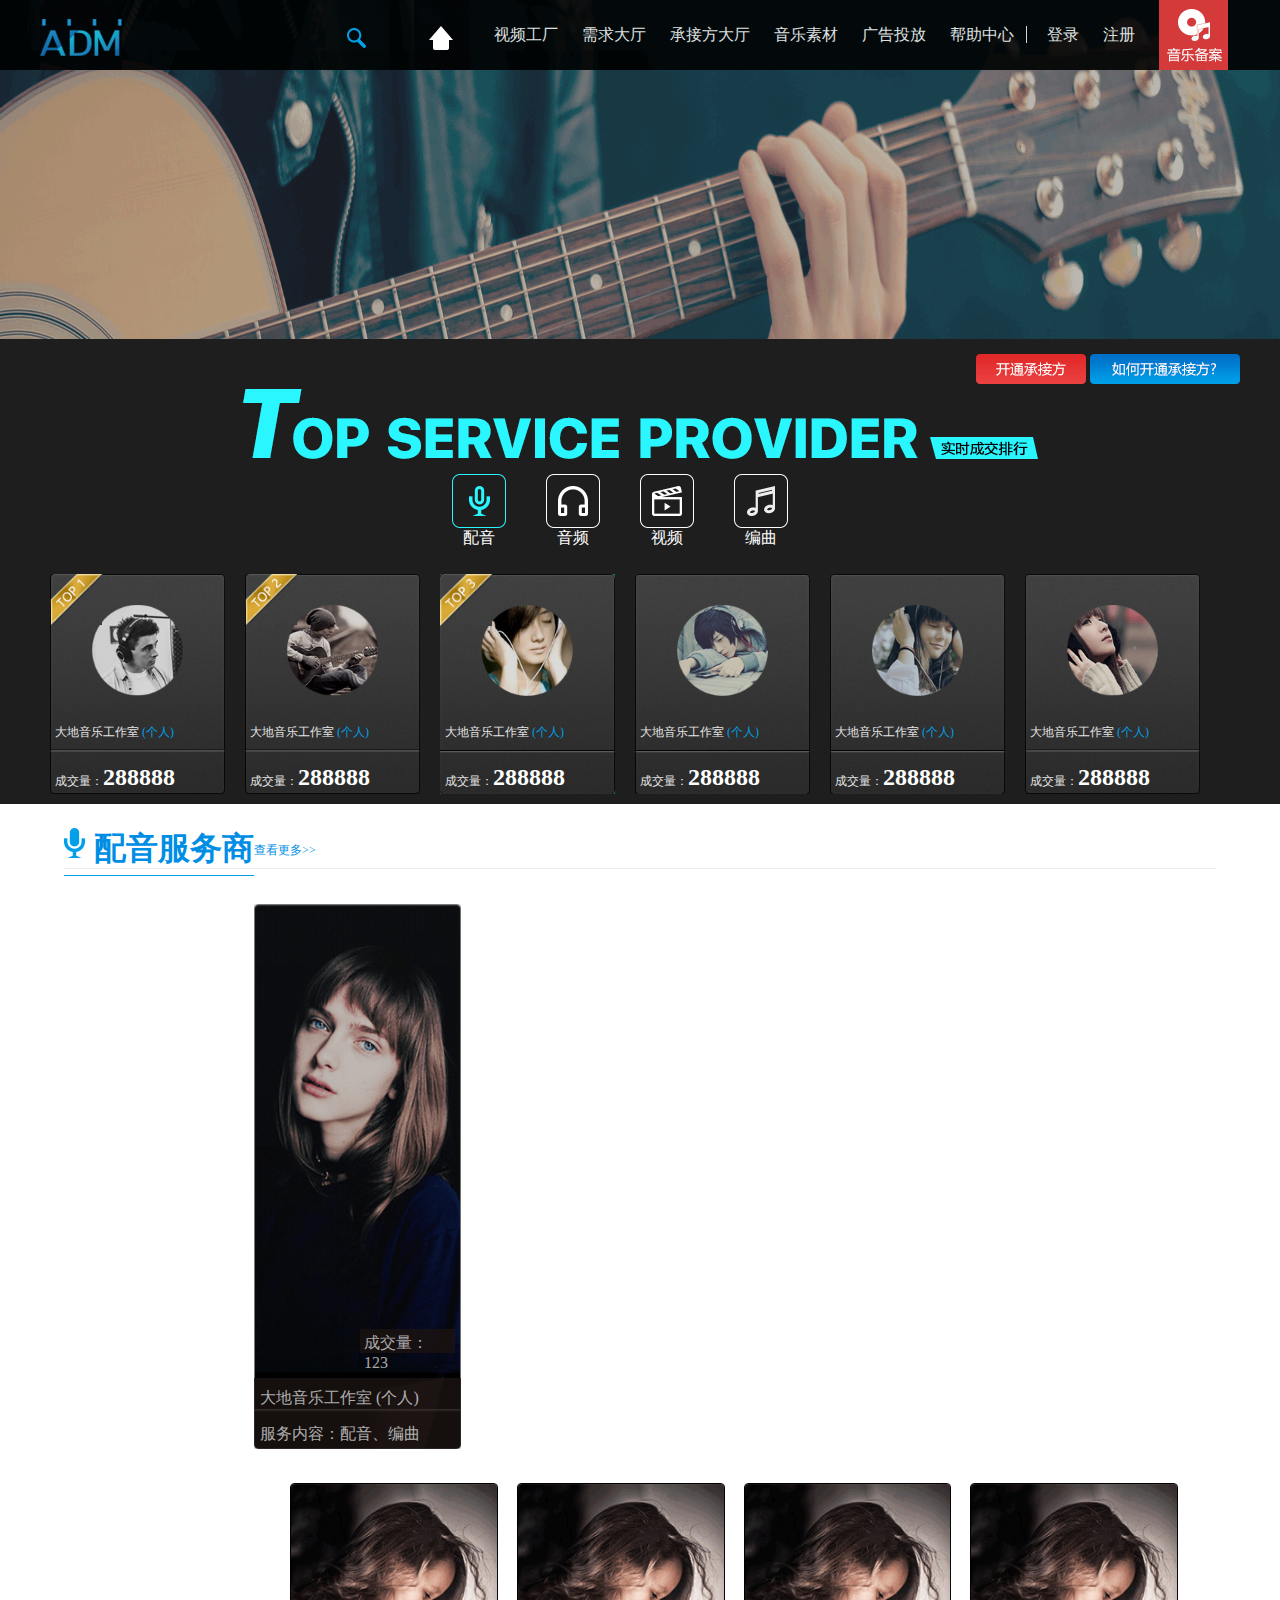
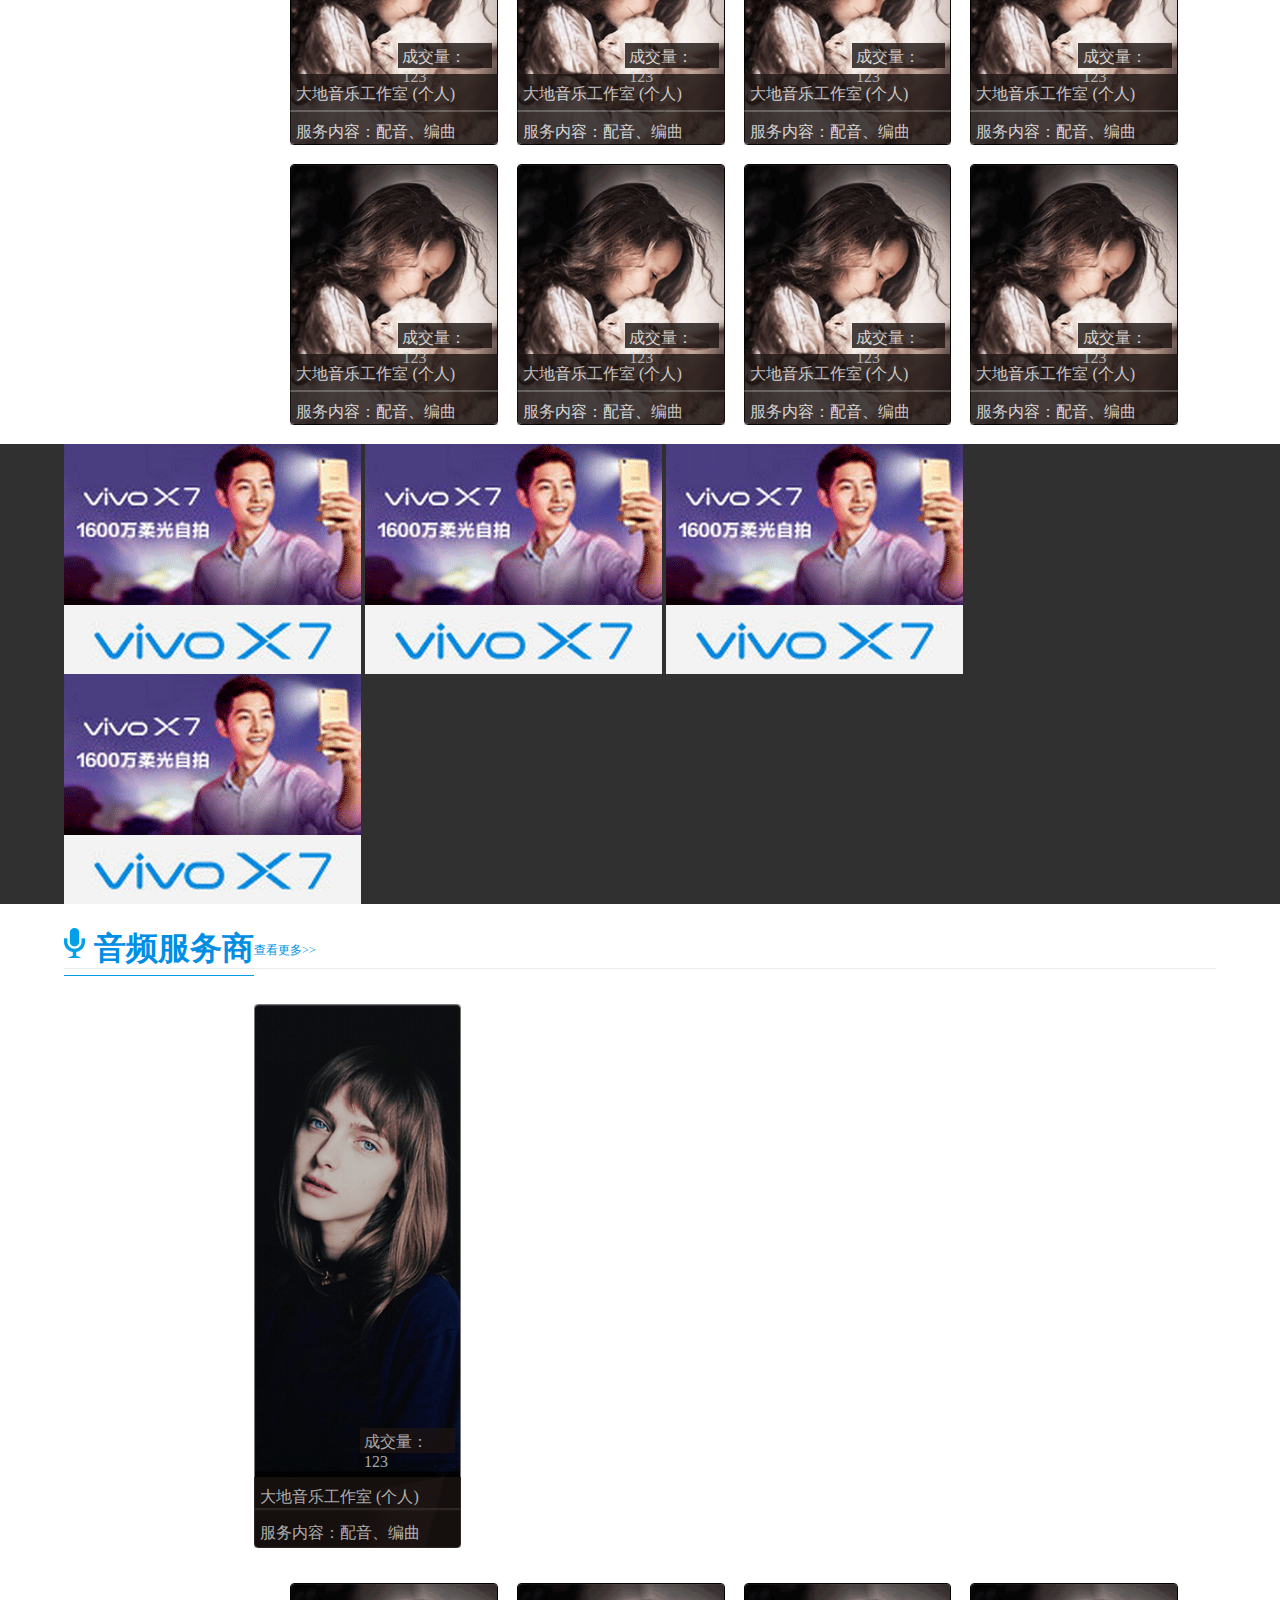
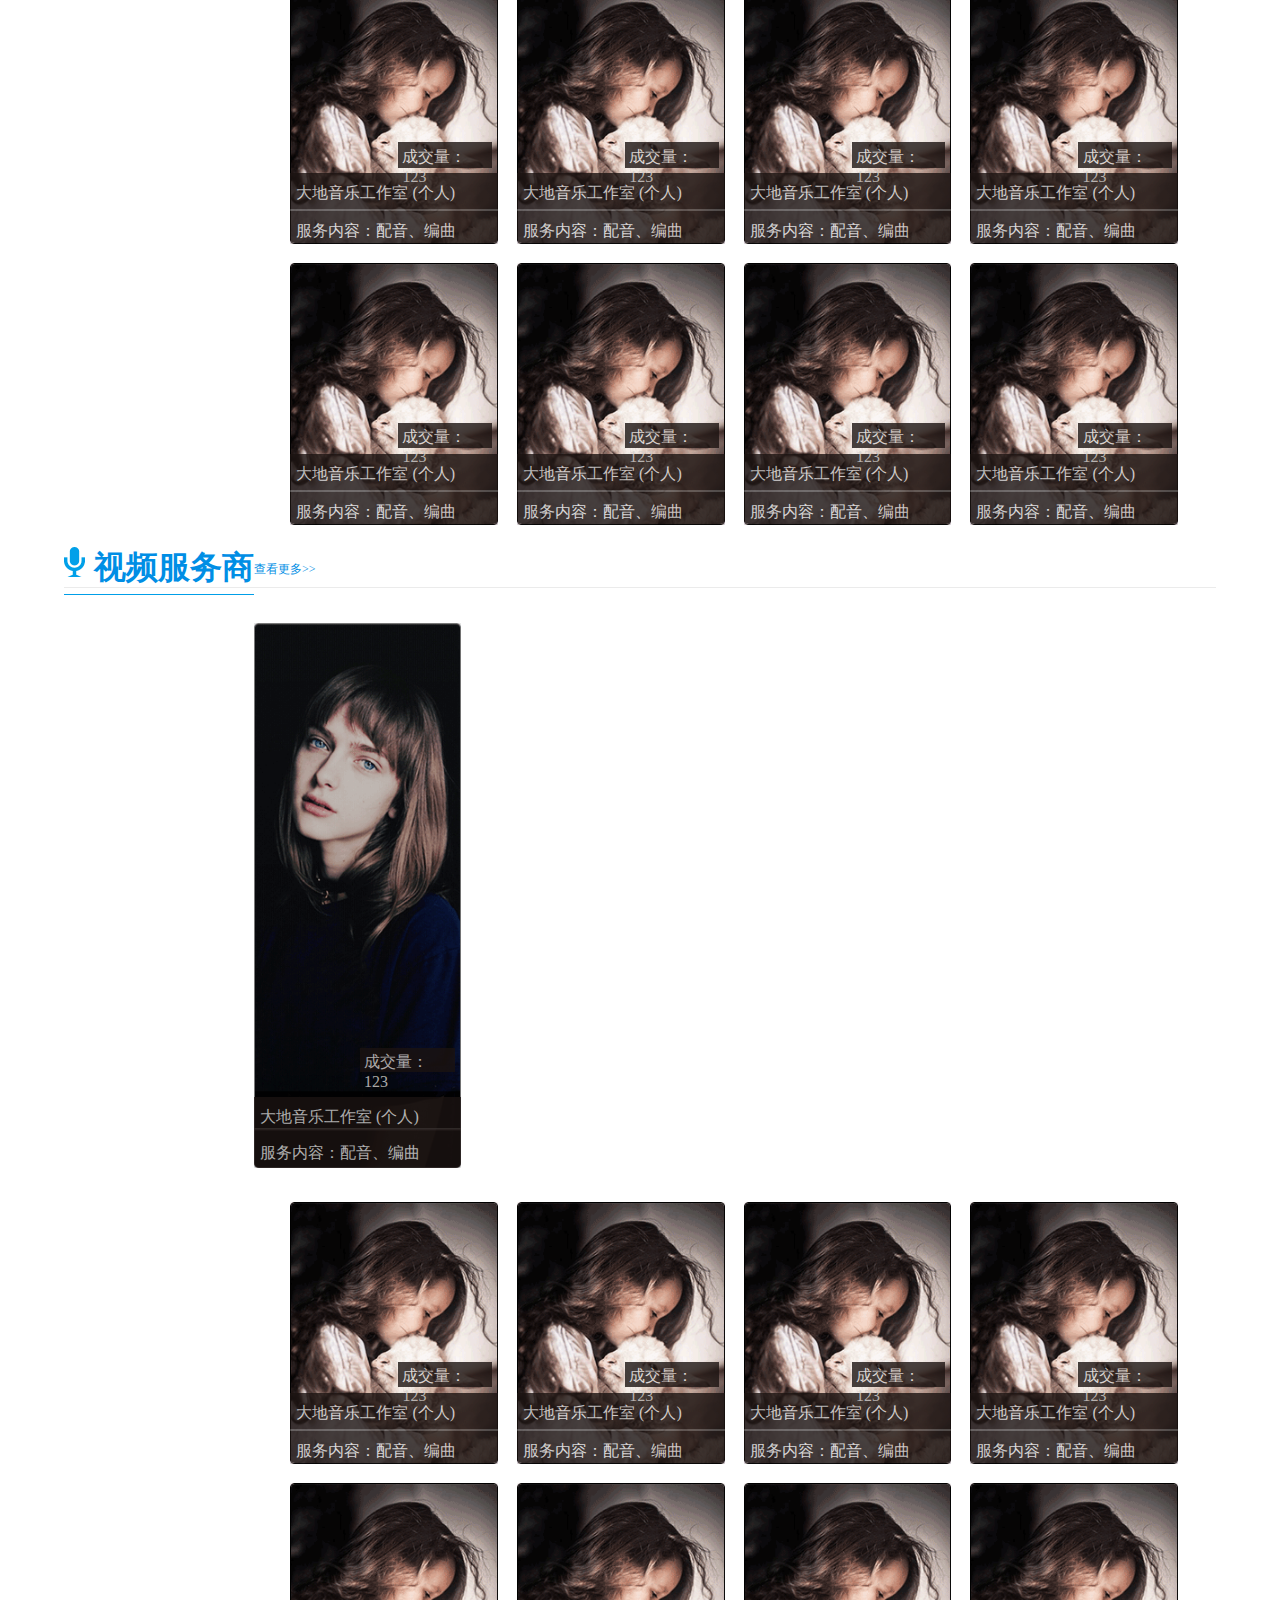
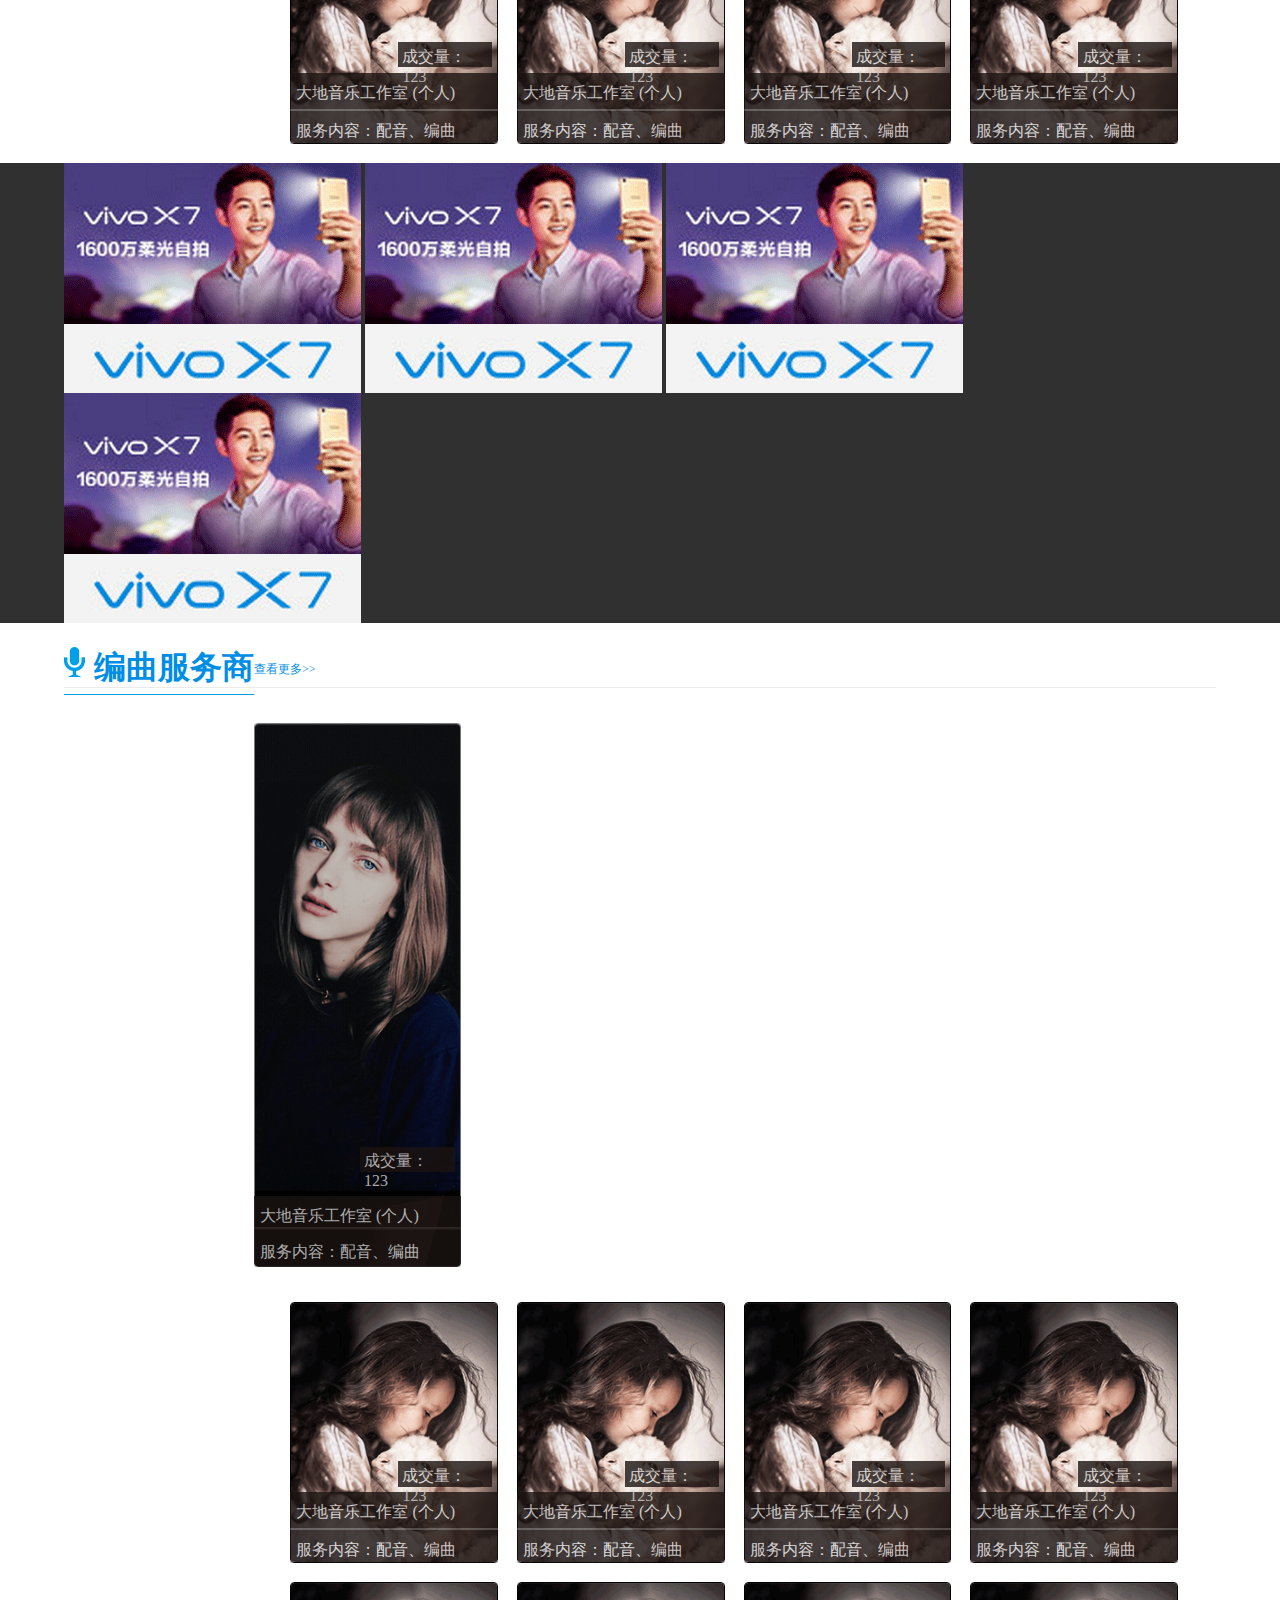
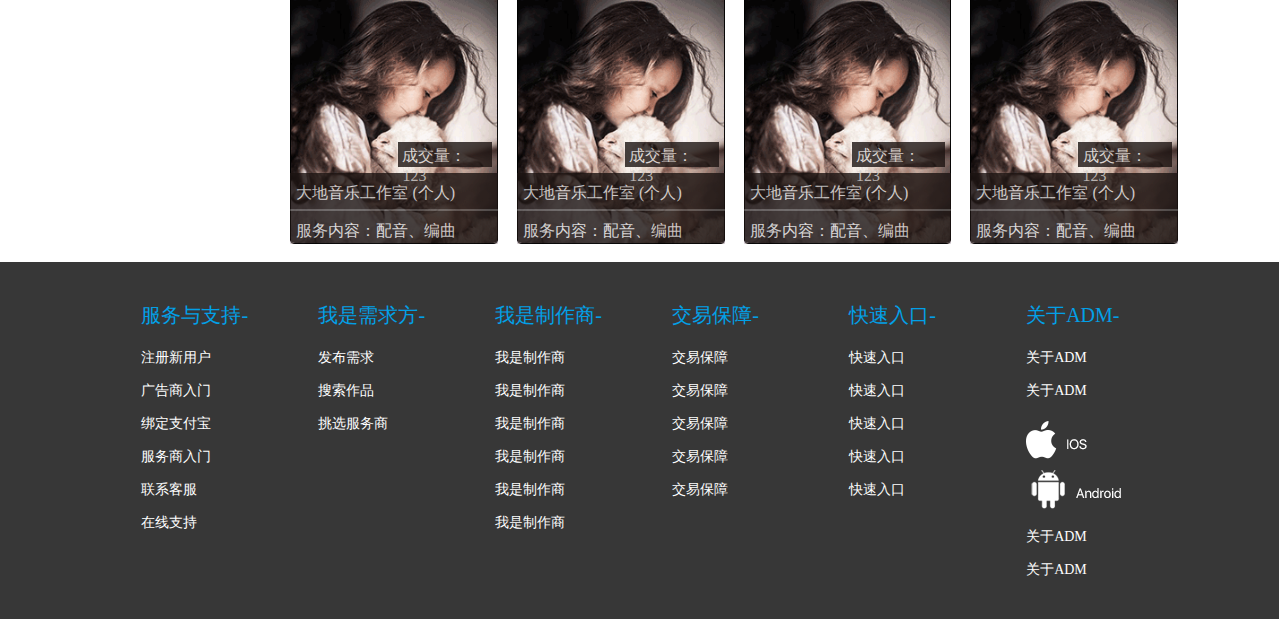
<file: guanggaogongchang/index.html>
<!DOCTYPE html>
<html lang="en">
<head>
    <meta charset="UTF-8">
    <title>广告工厂</title>
    <link rel="stylesheet" href="css/index.css">
</head>
<body>
<header>
    <div class="container">
        <div id="top">
            <div id="logo" class="lf">
                <a href="#">
                    <img src="img/logo.png" alt="">
                </a>
            </div>
            <ul class="nav rt">
                <li>
                    <a href="#" class="search">
                        <img src="img/fangdajing.png" alt="">
                    </a>
                </li>
                <li>
                    <a href="#" class="home">
                        <img src="img/zhuye.png" alt="">
                    </a>
                </li>
                <li><a href="#">视频工厂</a></li>
                <li><a href="#">需求大厅</a></li>
                <li><a href="#">承接方大厅</a></li>
                <li><a href="#">音乐素材</a></li>
                <li><a href="#">广告投放</a></li>
                <li><a href="#">帮助中心</a></li>
                <li>
                    <a href="#" id="denglu">登录</a>
                </li>
                <li>
                    <a href="#" id="zhuce">注册</a>
                </li>
                <li>
                    <a href="#">
                        <img src="img/yyba.png" alt="">
                    </a>
                </li>
            </ul>
        </div>
        <div id="top_1">
            <div class="rt clear">
                <a href="#" class="kt"></a>
                <a href="#" class="rh"></a>
            </div>
            <div class="clear center">
                <a href="#">
                    <img src="img/service.png" alt="">
                </a>
            </div>
            <ul class="navigation center">
                <li><a href="#"><img src="img/py.gif" alt=""><br>配音</a></li>
                <li><a href="#"><img src="img/yp.gif" alt=""><br>音频</a></li>
                <li><a href="#"><img src="img/sp.gif" alt=""><br>视频</a></li>
                <li><a href="#"><img src="img/bq.png" alt=""><br>编曲</a></li>
            </ul>
        </div>
        <div id="top_2">
            <ul class="navigation center">
                <li>
                    <a href="#">
                        <img src="img/01.gif" alt="">
                    </a>
                    <p class="tuanti">大地音乐工作室 <span>(个人)</span></p>
                    <p class="sales">成交量：<a href="#" >288888</a></p>
                    <img src="img/top_01.gif" alt="">
                </li>
                <li>
                    <a href="#">
                        <img src="img/02.gif" alt="">
                    </a>
                    <p class="tuanti">大地音乐工作室 <span>(个人)</span></p>
                    <p class="sales">成交量：<a href="#" >288888</a></p>
                    <img src="img/top_02.gif" alt="">
                </li>
                <li>
                    <a href="#">
                        <img src="img/03.gif" alt="">
                    </a>
                    <p class="tuanti">大地音乐工作室 <span>(个人)</span></p>
                    <p class="sales">成交量：<a href="#" >288888</a></p>
                    <img src="img/top_03.png" alt="">
                </li>
                <li>
                    <a href="#">
                        <img src="img/04.gif" alt="">
                    </a>
                    <p class="tuanti">大地音乐工作室 <span>(个人)</span></p>
                    <p class="sales">成交量：<a href="#" >288888</a></p>
                </li>
                <li>
                    <a href="#">
                        <img src="img/05.gif" alt="">
                    </a>
                    <p class="tuanti">大地音乐工作室 <span>(个人)</span></p>
                    <p class="sales">成交量：<a href="#" >288888</a></p>
                </li>
                <li>
                    <a href="#">
                        <img src="img/06.png" alt="">
                    </a>
                    <p class="tuanti">大地音乐工作室 <span>(个人)</span></p>
                    <p class="sales">成交量：<a href="#" >288888</a></p>
                </li>
            </ul>
        </div>
    </div>
</header>
<section>
    <div class="fuwu">
        <h1>
            <span></span>配音服务商
        </h1>
        <a href="#">查看更多>></a>
        <div class="lf">
            <a href="#">
                <img src="img/tu_a.png" alt="">
            </a>
            <div>
                <p class="tuanti">大地音乐工作室 <span>(个人)</span></p>
                <p class="neirong">服务内容：<span>配音、编曲</span></p>
            </div>
            <p>成交量：<span>123</span></p>
        </div>
        <ul class="navigation rt">
            <li>
                <a href="#">
                    <img src="img/tu_b.png" alt="">
                </a>
                <div>
                    <p class="tuanti">大地音乐工作室 <span>(个人)</span></p>
                    <p class="neirong">服务内容：<span>配音、编曲</span></p>
                </div>
                <p>成交量：<span>123</span></p>
            </li>
            <li>
                <a href="#">
                    <img src="img/tu_b.png" alt="">
                </a>
                <div>
                    <p class="tuanti">大地音乐工作室 <span>(个人)</span></p>
                    <p class="neirong">服务内容：<span>配音、编曲</span></p>
                </div>
                <p>成交量：<span>123</span></p>
            </li>
            <li>
                <a href="#">
                    <img src="img/tu_b.png" alt="">
                </a>
                <div>
                    <p class="tuanti">大地音乐工作室 <span>(个人)</span></p>
                    <p class="neirong">服务内容：<span>配音、编曲</span></p>
                </div>
                <p>成交量：<span>123</span></p>
            </li>
            <li>
                <a href="#">
                    <img src="img/tu_b.png" alt="">
                </a>
                <div>
                    <p class="tuanti">大地音乐工作室 <span>(个人)</span></p>
                    <p class="neirong">服务内容：<span>配音、编曲</span></p>
                </div>
                <p>成交量：<span>123</span></p>
            </li>
            <li>
                <a href="#">
                    <img src="img/tu_b.png" alt="">
                </a>
                <div>
                    <p class="tuanti">大地音乐工作室 <span>(个人)</span></p>
                    <p class="neirong">服务内容：<span>配音、编曲</span></p>
                </div>
                <p>成交量：<span>123</span></p>
            </li>
            <li>
                <a href="#">
                    <img src="img/tu_b.png" alt="">
                </a>
                <div>
                    <p class="tuanti">大地音乐工作室 <span>(个人)</span></p>
                    <p class="neirong">服务内容：<span>配音、编曲</span></p>
                </div>
                <p>成交量：<span>123</span></p>
            </li>
            <li>
            <a href="#">
                <img src="img/tu_b.png" alt="">
            </a>
            <div>
                <p class="tuanti">大地音乐工作室 <span>(个人)</span></p>
                <p class="neirong">服务内容：<span>配音、编曲</span></p>
            </div>
            <p>成交量：<span>123</span></p>
        </li>
            <li>
                <a href="#">
                    <img src="img/tu_b.png" alt="">
                </a>
                <div>
                    <p class="tuanti">大地音乐工作室 <span>(个人)</span></p>
                    <p class="neirong">服务内容：<span>配音、编曲</span></p>
                </div>
                <p>成交量：<span>123</span></p>
            </li>
        </ul>
    </div>
    <div class="guanggao">
        <div>
            <img src="img/vivo.gif" alt="">
            <img src="img/vivo.gif" alt="">
            <img src="img/vivo.gif" alt="">
            <img src="img/vivo.gif" alt="">
        </div>
    </div>
    <div class="fuwu">
        <h1>
            <span></span>音频服务商
        </h1>
        <a href="#">查看更多>></a>
        <div class="lf">
            <a href="#">
                <img src="img/tu_a.png" alt="">
            </a>
            <div>
                <p class="tuanti">大地音乐工作室 <span>(个人)</span></p>
                <p class="neirong">服务内容：<span>配音、编曲</span></p>
            </div>
            <p>成交量：<span>123</span></p>
        </div>
        <ul class="navigation rt">
            <li>
                <a href="#">
                    <img src="img/tu_b.png" alt="">
                </a>
                <div>
                    <p class="tuanti">大地音乐工作室 <span>(个人)</span></p>
                    <p class="neirong">服务内容：<span>配音、编曲</span></p>
                </div>
                <p>成交量：<span>123</span></p>
            </li>
            <li>
                <a href="#">
                    <img src="img/tu_b.png" alt="">
                </a>
                <div>
                    <p class="tuanti">大地音乐工作室 <span>(个人)</span></p>
                    <p class="neirong">服务内容：<span>配音、编曲</span></p>
                </div>
                <p>成交量：<span>123</span></p>
            </li>
            <li>
                <a href="#">
                    <img src="img/tu_b.png" alt="">
                </a>
                <div>
                    <p class="tuanti">大地音乐工作室 <span>(个人)</span></p>
                    <p class="neirong">服务内容：<span>配音、编曲</span></p>
                </div>
                <p>成交量：<span>123</span></p>
            </li>
            <li>
                <a href="#">
                    <img src="img/tu_b.png" alt="">
                </a>
                <div>
                    <p class="tuanti">大地音乐工作室 <span>(个人)</span></p>
                    <p class="neirong">服务内容：<span>配音、编曲</span></p>
                </div>
                <p>成交量：<span>123</span></p>
            </li>
            <li>
                <a href="#">
                    <img src="img/tu_b.png" alt="">
                </a>
                <div>
                    <p class="tuanti">大地音乐工作室 <span>(个人)</span></p>
                    <p class="neirong">服务内容：<span>配音、编曲</span></p>
                </div>
                <p>成交量：<span>123</span></p>
            </li>
            <li>
                <a href="#">
                    <img src="img/tu_b.png" alt="">
                </a>
                <div>
                    <p class="tuanti">大地音乐工作室 <span>(个人)</span></p>
                    <p class="neirong">服务内容：<span>配音、编曲</span></p>
                </div>
                <p>成交量：<span>123</span></p>
            </li>
            <li>
                <a href="#">
                    <img src="img/tu_b.png" alt="">
                </a>
                <div>
                    <p class="tuanti">大地音乐工作室 <span>(个人)</span></p>
                    <p class="neirong">服务内容：<span>配音、编曲</span></p>
                </div>
                <p>成交量：<span>123</span></p>
            </li>
            <li>
                <a href="#">
                    <img src="img/tu_b.png" alt="">
                </a>
                <div>
                    <p class="tuanti">大地音乐工作室 <span>(个人)</span></p>
                    <p class="neirong">服务内容：<span>配音、编曲</span></p>
                </div>
                <p>成交量：<span>123</span></p>
            </li>
        </ul>
    </div>
    <div class="fuwu">
        <h1>
            <span></span>视频服务商
        </h1>
        <a href="#">查看更多>></a>
        <div class="lf">
            <a href="#">
                <img src="img/tu_a.png" alt="">
            </a>
            <div>
                <p class="tuanti">大地音乐工作室 <span>(个人)</span></p>
                <p class="neirong">服务内容：<span>配音、编曲</span></p>
            </div>
            <p>成交量：<span>123</span></p>
        </div>
        <ul class="navigation rt">
            <li>
                <a href="#">
                    <img src="img/tu_b.png" alt="">
                </a>
                <div>
                    <p class="tuanti">大地音乐工作室 <span>(个人)</span></p>
                    <p class="neirong">服务内容：<span>配音、编曲</span></p>
                </div>
                <p>成交量：<span>123</span></p>
            </li>
            <li>
                <a href="#">
                    <img src="img/tu_b.png" alt="">
                </a>
                <div>
                    <p class="tuanti">大地音乐工作室 <span>(个人)</span></p>
                    <p class="neirong">服务内容：<span>配音、编曲</span></p>
                </div>
                <p>成交量：<span>123</span></p>
            </li>
            <li>
                <a href="#">
                    <img src="img/tu_b.png" alt="">
                </a>
                <div>
                    <p class="tuanti">大地音乐工作室 <span>(个人)</span></p>
                    <p class="neirong">服务内容：<span>配音、编曲</span></p>
                </div>
                <p>成交量：<span>123</span></p>
            </li>
            <li>
                <a href="#">
                    <img src="img/tu_b.png" alt="">
                </a>
                <div>
                    <p class="tuanti">大地音乐工作室 <span>(个人)</span></p>
                    <p class="neirong">服务内容：<span>配音、编曲</span></p>
                </div>
                <p>成交量：<span>123</span></p>
            </li>
            <li>
                <a href="#">
                    <img src="img/tu_b.png" alt="">
                </a>
                <div>
                    <p class="tuanti">大地音乐工作室 <span>(个人)</span></p>
                    <p class="neirong">服务内容：<span>配音、编曲</span></p>
                </div>
                <p>成交量：<span>123</span></p>
            </li>
            <li>
                <a href="#">
                    <img src="img/tu_b.png" alt="">
                </a>
                <div>
                    <p class="tuanti">大地音乐工作室 <span>(个人)</span></p>
                    <p class="neirong">服务内容：<span>配音、编曲</span></p>
                </div>
                <p>成交量：<span>123</span></p>
            </li>
            <li>
                <a href="#">
                    <img src="img/tu_b.png" alt="">
                </a>
                <div>
                    <p class="tuanti">大地音乐工作室 <span>(个人)</span></p>
                    <p class="neirong">服务内容：<span>配音、编曲</span></p>
                </div>
                <p>成交量：<span>123</span></p>
            </li>
            <li>
                <a href="#">
                    <img src="img/tu_b.png" alt="">
                </a>
                <div>
                    <p class="tuanti">大地音乐工作室 <span>(个人)</span></p>
                    <p class="neirong">服务内容：<span>配音、编曲</span></p>
                </div>
                <p>成交量：<span>123</span></p>
            </li>
        </ul>
    </div>
    <div class="guanggao">
        <div>
            <img src="img/vivo.gif" alt="">
            <img src="img/vivo.gif" alt="">
            <img src="img/vivo.gif" alt="">
            <img src="img/vivo.gif" alt="">
        </div>
    </div>
    <div class="fuwu">
        <h1>
            <span></span>编曲服务商
        </h1>
        <a href="#">查看更多>></a>
        <div class="lf">
            <a href="#">
                <img src="img/tu_a.png" alt="">
            </a>
            <div>
                <p class="tuanti">大地音乐工作室 <span>(个人)</span></p>
                <p class="neirong">服务内容：<span>配音、编曲</span></p>
            </div>
            <p>成交量：<span>123</span></p>
        </div>
        <ul class="navigation rt">
            <li>
                <a href="#">
                    <img src="img/tu_b.png" alt="">
                </a>
                <div>
                    <p class="tuanti">大地音乐工作室 <span>(个人)</span></p>
                    <p class="neirong">服务内容：<span>配音、编曲</span></p>
                </div>
                <p>成交量：<span>123</span></p>
            </li>
            <li>
                <a href="#">
                    <img src="img/tu_b.png" alt="">
                </a>
                <div>
                    <p class="tuanti">大地音乐工作室 <span>(个人)</span></p>
                    <p class="neirong">服务内容：<span>配音、编曲</span></p>
                </div>
                <p>成交量：<span>123</span></p>
            </li>
            <li>
                <a href="#">
                    <img src="img/tu_b.png" alt="">
                </a>
                <div>
                    <p class="tuanti">大地音乐工作室 <span>(个人)</span></p>
                    <p class="neirong">服务内容：<span>配音、编曲</span></p>
                </div>
                <p>成交量：<span>123</span></p>
            </li>
            <li>
                <a href="#">
                    <img src="img/tu_b.png" alt="">
                </a>
                <div>
                    <p class="tuanti">大地音乐工作室 <span>(个人)</span></p>
                    <p class="neirong">服务内容：<span>配音、编曲</span></p>
                </div>
                <p>成交量：<span>123</span></p>
            </li>
            <li>
                <a href="#">
                    <img src="img/tu_b.png" alt="">
                </a>
                <div>
                    <p class="tuanti">大地音乐工作室 <span>(个人)</span></p>
                    <p class="neirong">服务内容：<span>配音、编曲</span></p>
                </div>
                <p>成交量：<span>123</span></p>
            </li>
            <li>
                <a href="#">
                    <img src="img/tu_b.png" alt="">
                </a>
                <div>
                    <p class="tuanti">大地音乐工作室 <span>(个人)</span></p>
                    <p class="neirong">服务内容：<span>配音、编曲</span></p>
                </div>
                <p>成交量：<span>123</span></p>
            </li>
            <li>
                <a href="#">
                    <img src="img/tu_b.png" alt="">
                </a>
                <div>
                    <p class="tuanti">大地音乐工作室 <span>(个人)</span></p>
                    <p class="neirong">服务内容：<span>配音、编曲</span></p>
                </div>
                <p>成交量：<span>123</span></p>
            </li>
            <li>
                <a href="#">
                    <img src="img/tu_b.png" alt="">
                </a>
                <div>
                    <p class="tuanti">大地音乐工作室 <span>(个人)</span></p>
                    <p class="neirong">服务内容：<span>配音、编曲</span></p>
                </div>
                <p>成交量：<span>123</span></p>
            </li>
        </ul>
    </div>
</section>
<footer>
    <ul class="navigation">
        <li>
            <ul>
                <li class="one"><a href="#">服务与支持-</a></li>
                <li><a href="#">注册新用户</a></li>
                <li><a href="#">广告商入门</a></li>
                <li><a href="#">绑定支付宝</a></li>
                <li><a href="#">服务商入门</a></li>
                <li><a href="#">联系客服</a></li>
                <li><a href="#">在线支持</a></li>
            </ul>
        </li>
        <li>
            <ul>
                <li class="one"><a href="#">我是需求方-</a></li>
                <li><a href="#">发布需求</a></li>
                <li><a href="#">搜索作品</a></li>
                <li><a href="#">挑选服务商</a></li>
            </ul>
        </li>
        <li>
            <ul>
                <li class="one"><a href="#">我是制作商-</a></li>
                <li><a href="#">我是制作商</a></li>
                <li><a href="#">我是制作商</a></li>
                <li><a href="#">我是制作商</a></li>
                <li><a href="#">我是制作商</a></li>
                <li><a href="#">我是制作商</a></li>
                <li><a href="#">我是制作商</a></li>
            </ul>
        </li>
        <li>
            <ul>
                <li class="one"><a href="#">交易保障-</a></li>
                <li><a href="#">交易保障</a></li>
                <li><a href="#">交易保障</a></li>
                <li><a href="#">交易保障</a></li>
                <li><a href="#">交易保障</a></li>
                <li><a href="#">交易保障</a></li>
            </ul>
        </li>
        <li>
            <ul>
                <li class="one"><a href="#">快速入口-</a></li>
                <li><a href="#">快速入口</a></li>
                <li><a href="#">快速入口</a></li>
                <li><a href="#">快速入口</a></li>
                <li><a href="#">快速入口</a></li>
                <li><a href="#">快速入口</a></li>
            </ul>
        </li>
        <li>
            <ul>
                <li class="one"><a href="#">关于ADM-</a></li>
                <li><a href="#">关于ADM</a></li>
                <li><a href="#">关于ADM</a></li>
                <li>
                    <a href="#"><img src="img/app_03.gif" alt=""></a>
                    <a href="#"><img src="img/app_05.png" alt=""></a>
                </li>
                <li><a href="#">关于ADM</a></li>
                <li><a href="#">关于ADM</a></li>
            </ul>
        </li>
    </ul>
</footer>
</body>
</html>
</file>
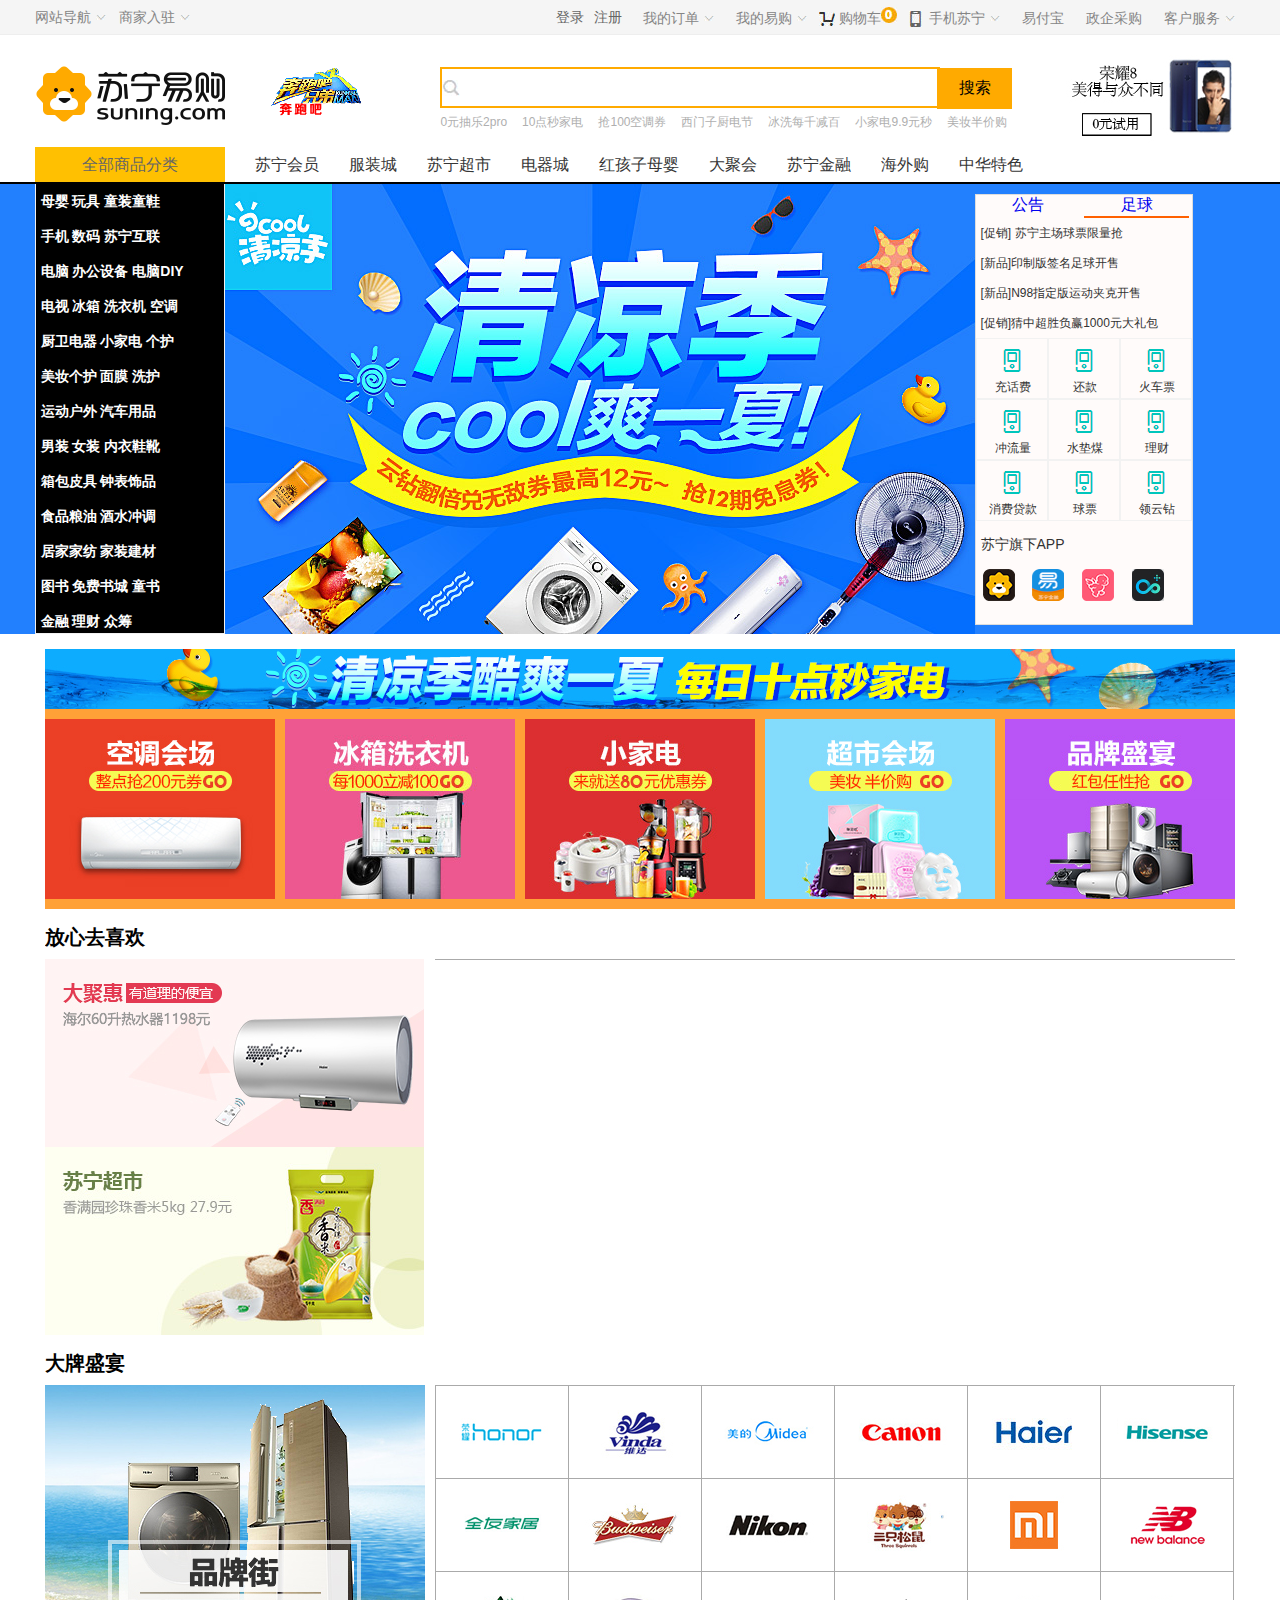
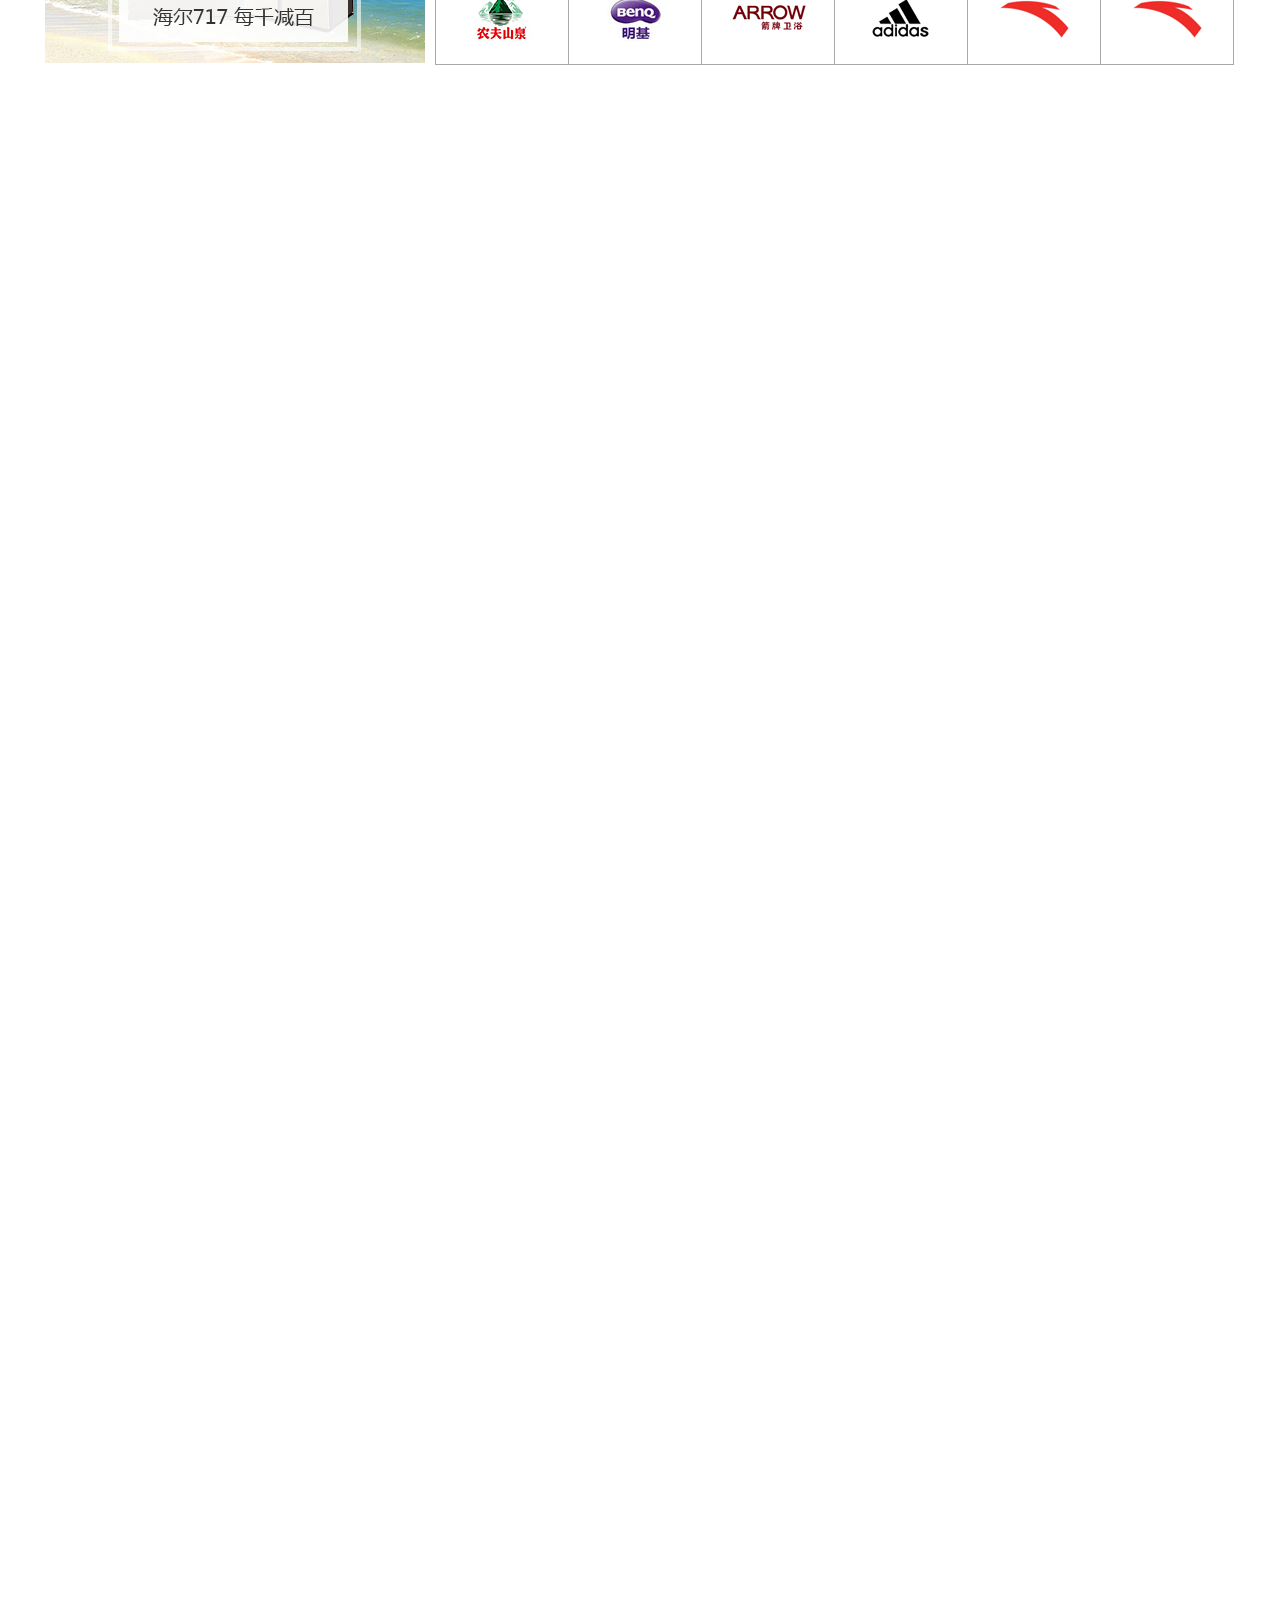
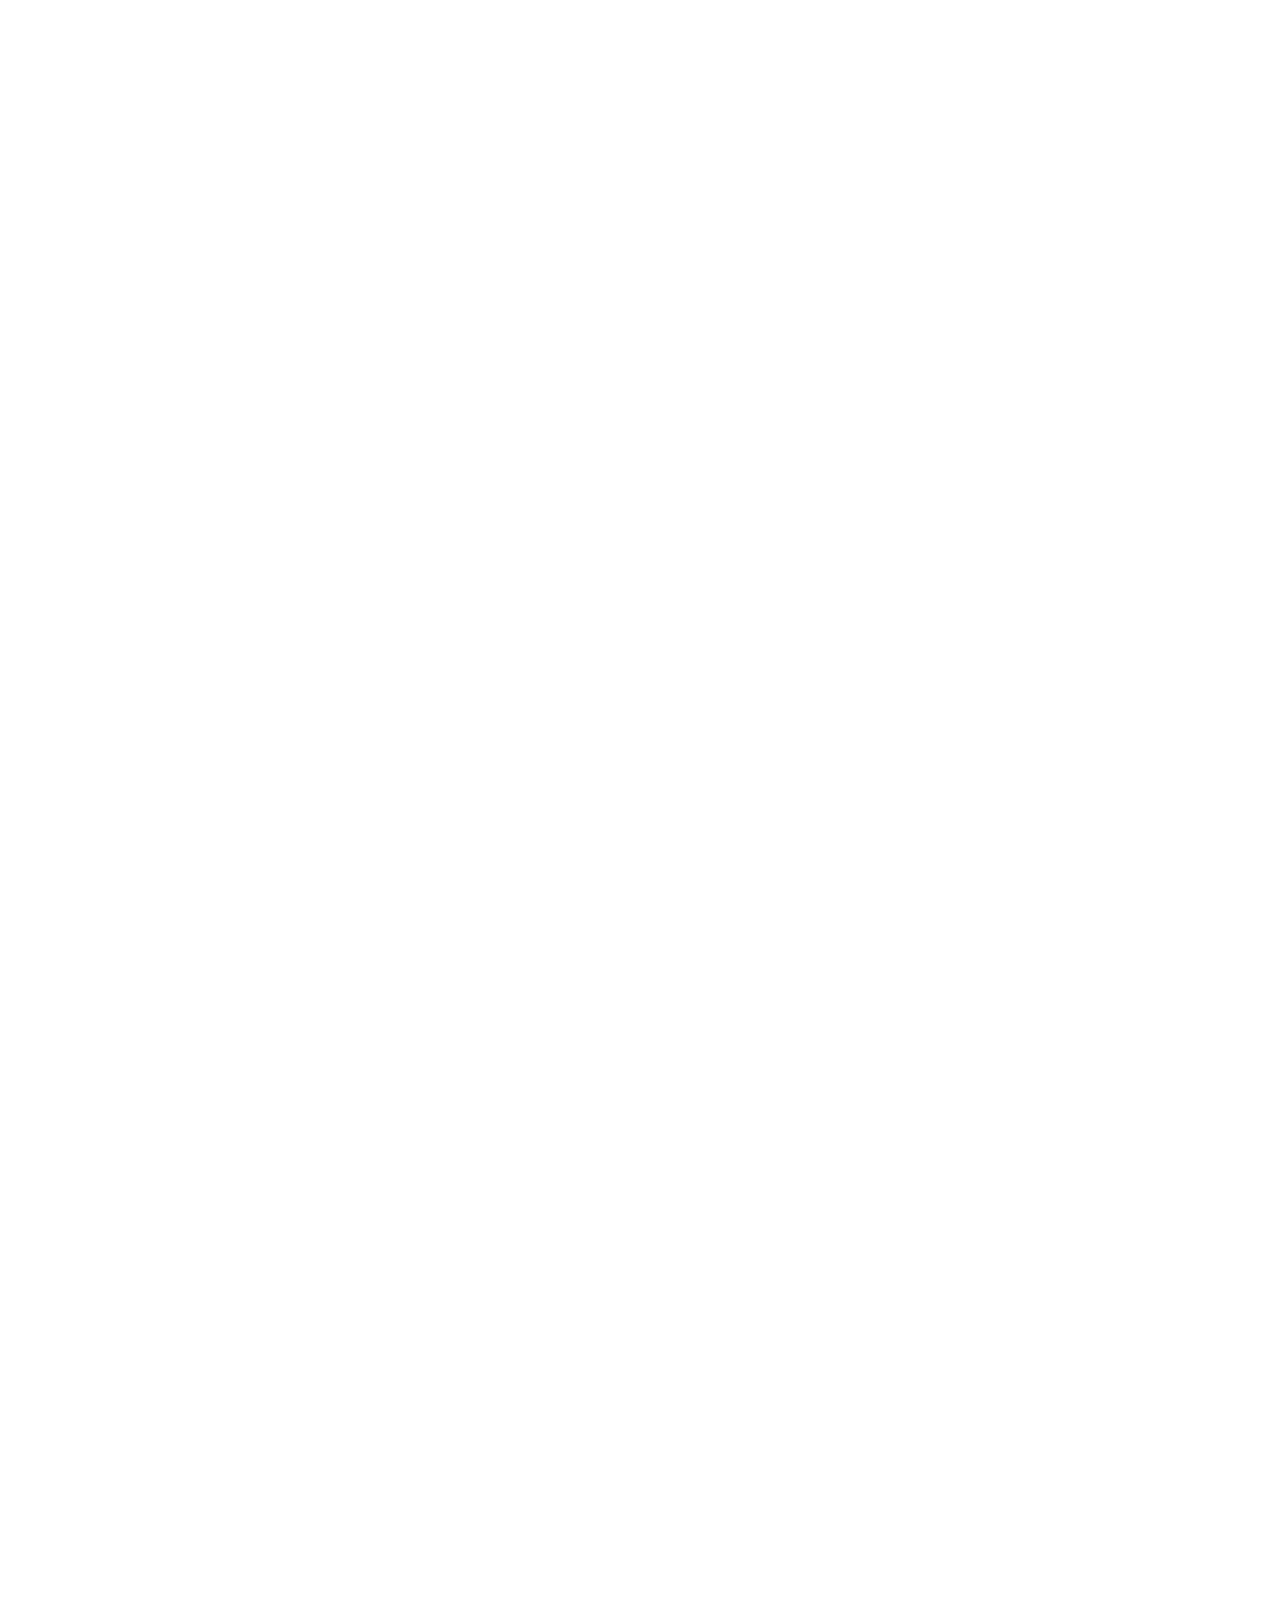
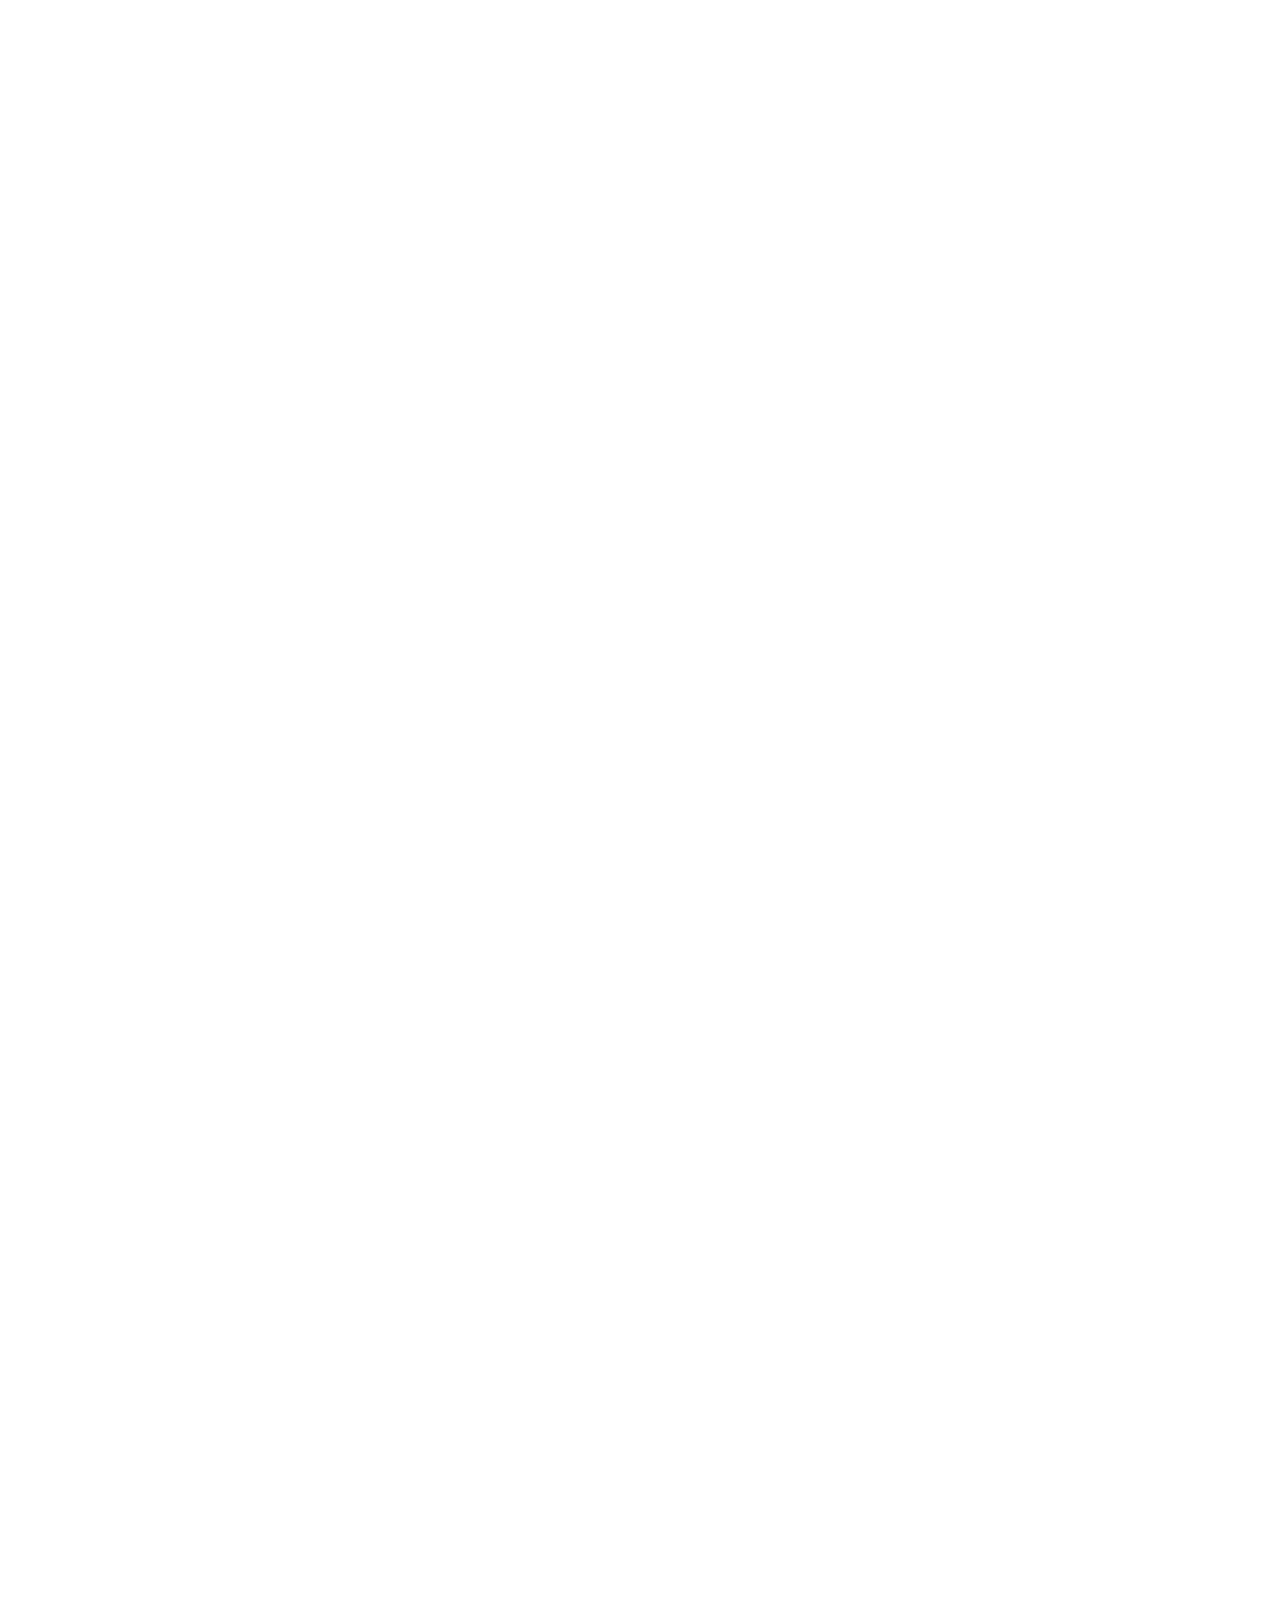
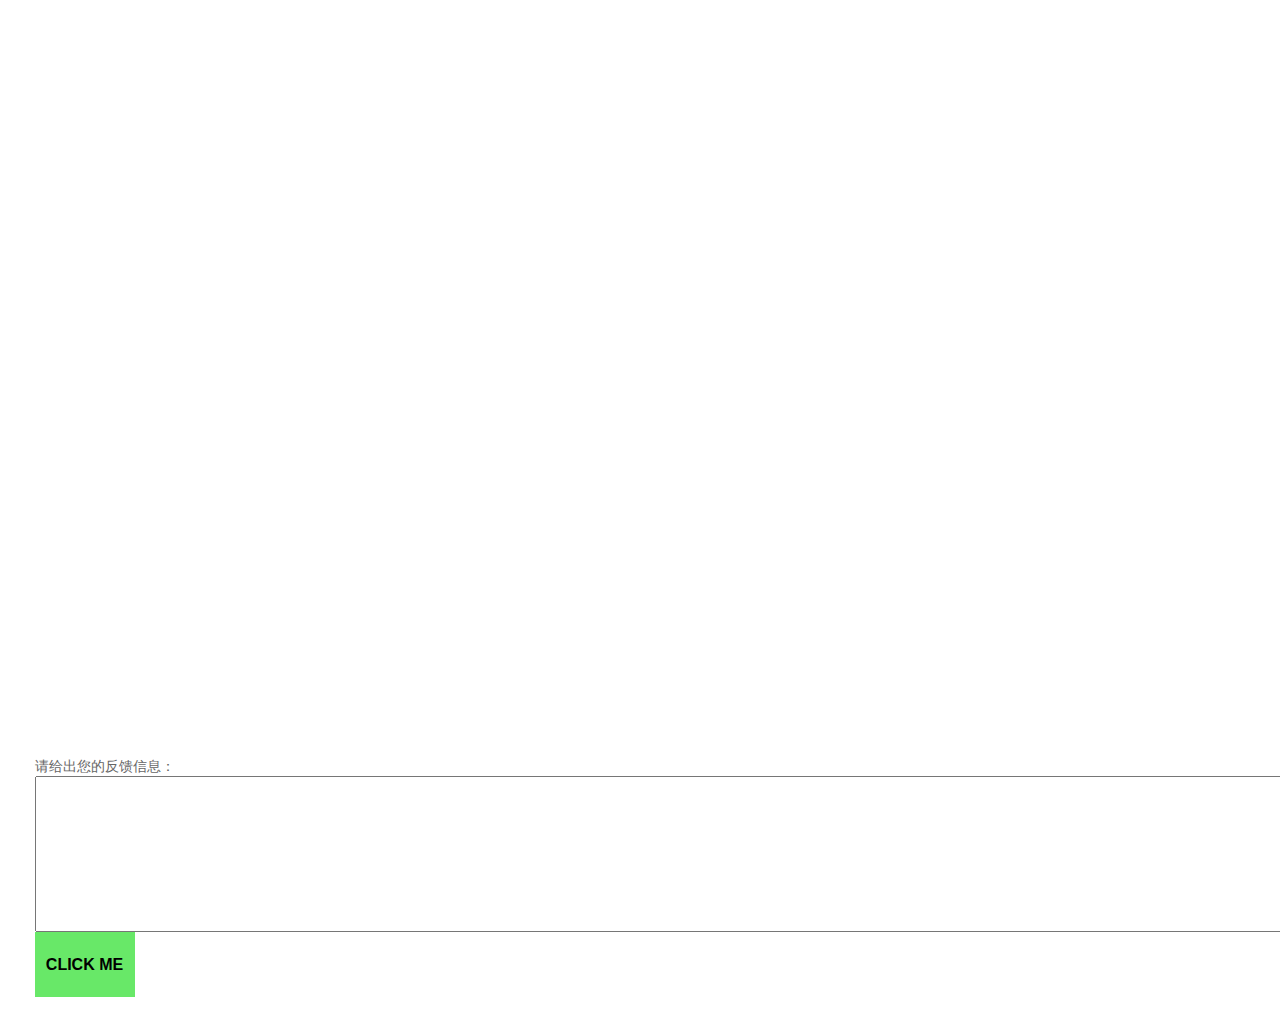
<file: guanggaogongchang/jinliqiang/suning/index.html>
<!DOCTYPE >
<html>
 <head>
  <title> 苏宁易购(Suning) -综合网上购物商城,正品行货,全国联保,货到付款！ </title>
  <meta charset="utf-8"/>
  <link href="css/suning.css" rel="stylesheet" type="text/css">
  <link href="css/louceng.css" rel="stylesheet" type="text/css">
  
 </head>

 <body>
	<!-- 页面顶部!	 -->
	<header id="top">
		<div class="clear"> 
			<p class="lf">
				<a href="#">网站导航</a>
				<a href="#">商家入驻</a>
			</p>
			<ul class="rt">
				<li><span id="register">登录</span></li>
				<li><span href="#" id="new_zhuce">注册</span></li>
				<li data-display="block">
					<a href="#" >我的订单<b></b></a>
					<ul>
						<li><a href="#">待支付</a></li>
						<li><a href="#">待收货</a></li>
						<li><a href="#">待评价</a></li>
						<li><a href="#">修改订单</a></li>
					</ul>
				</li>
				<li data-display="block">
					<a href="#">我的易购<b></b></a>
					<ul>
						<li><a href="#">我的二手</a></li>
						<li><a href="#">我的金融</a></li>
						<li><a href="#">我的收藏</a></li>
						<li><a href="#">任性付</a></li>
						<li><a href="#">优惠券</a></li>
						<li><a href="#">赚云钻</a></li>
						<li><a href="#">会员联盟</a></li>
					</ul>
				</li>
				<li><a href="#" class="shop">购物车<s></s></a></li>
				<li data-display="block">
					<a href="#" class="app">手机苏宁<b></b></a>
					<ul>
						<li>
							<img width="100px" height="100px" src="img/bottom-app-down.png-var=06.png"/>
						</li>
					</ul>
				</li>
				<li><a href="#">易付宝</a></li>
				<li><a href="#">政企采购</a></li>
				<li data-display="block">
					<a href="#">客户服务<b></b></a>
					<ul>
						<li><a href="#">帮助中心</a></li>
						<li><a href="#">查找门店</a></li>
						<li><a href="#">退换货</a></li>
						<li><a href="#">约服务</a></li>
						<li><a href="#">投诉</a></li>
						<li><a href="#">建议反馈</a></li>
						<li><a href="#">在线咨询</a></li>
					</ul>
				</li>
			</ul>
		</div>
	</header>
	 <!--LOGO和搜索框! -->
	<div id="top_main">
		<div id="logo">
			<img src="imag/logo.png">
			<img src="img/144734279228252691(1).gif">
		</div>
		<div id="search">
			<input type="text" name="search" id="txt"><input type="button" value="搜索" id="txt_btn">
			<ul id="recommend">
				<li><a href="#">0元抽乐2pro</a></li>
				<li><a href="#">10点秒家电</a></li>
				<li><a href="#">抢100空调券</a></li>
				<li><a href="#">西门子厨电节</a></li>
				<li><a href="#">冰洗每千减百</a></li>
				<li><a href="#">小家电9.9元秒</a></li>
				<li><a href="#">美妆半价购</a></li>
			</ul>
		</div>
		<div class="index-head-active">
			<a href="#" target="_blank">
				<img src="imag/146856321079889285.jpg" alt="">
			</a>
		</div>
	</div>
	 <!--主导航 -->
	<nav id="nav">
		<div id="nav_box">
			<p>全部商品分类</p>
			<ul id="nav_header">
				<li><a href="#">苏宁会员</a></li>
				<li><a href="#">服装城</a></li>
				<li><a href="#">苏宁超市</a></li>
				<li><a href="#">电器城</a></li>
				<li><a href="#">红孩子母婴</a></li>
				<li><a href="#">大聚会</a></li>
				<li><a href="#">苏宁金融</a></li>
				<li><a href="#">海外购</a></li>
				<li><a href="#">中华特色</a></li>
			</ul>			
		</div>
	</nav>
	<div id="nav_adv">
		<div id="nav_box_box">
			<ul id="nav_list">
				<li>
					<a href="#">母婴</a>
					<a href="#">玩具</a>
					<a href="#">童装童鞋</a>
					<div class="num1">
						<div>
							<span>海外商城</span>
							<ul>
								<li><a href="#">进口奶粉</a></li>
								<li><a href="#">营养辅食</a></li>
								<li><a href="#" class="re">进口尿裤</a></li>
								<li><a href="#">喂养用品</a></li>
								<li><a href="#">进口玩具</a></li>
								<li><a href="#">孕妈用品</a></li>
							</ul>
						</div>
						<div>
							<span>孕婴奶粉</span>
							<ul>
								<li><a href="#">pre段</a></li>
								<li><a href="#">1段</a></li>
								<li><a href="#" class="re">2段</a></li>
								<li><a href="#">3段</a></li>
								<li><a href="#">4段</a></li>
								<li><a href="#">孕妈奶粉</a></li>
								<li><a href="#">特配奶粉</a></li>
								<li><a href="#">羊奶粉</a></li>
							</ul>
						</div>
						<div>
							<span>营养/辅食</span>
							<ul>
								<li><a href="#">DHA</a></li>
								<li><a href="#">清火开胃</a></li>
								<li><a href="#">钙铁锌</a></li>
								<li><a href="#">益生菌</a></li>
								<li><a href="#" class="re">米粉</a></li>
								<li><a href="#">果汁/泥</a></li>
								<li><a href="#">营养面食</a></li>
								<li><a href="#">宝宝零食</a></li>
							</ul>
						</div>
						<div>
							<span>孕婴洗护</span>
							<ul>
								<li><a href="#">洗衣液/皂</a></li>
								<li><a href="#">洗发/沐浴</a></li>
								<li><a href="#" class="re">婴童护肤</a></li>
								<li><a href="#">孕妈洗护</a></li>
								<li><a href="#">婴童清洁器</a></li>
								<li><a href="#">婴童护臀</a></li>
							</ul>
						</div>
						<div>
							<span>喂养用品</span>
							<ul>
								<li><a href="#">水杯/水壶</a></li>
								<li><a href="#">奶瓶</a></li>
								<li><a href="#" class="re">暖奶器</a></li>
								<li><a href="#">吸奶器</a></li>
								<li><a href="#">坐便凳</a></li>
								<li><a href="#">保温消毒</a></li>
								<li><a href="#">安全防护</a></li>
							</ul>
						</div>
						<div>
							<span>尿裤/湿巾</span>
							<ul>
								<li><a href="#">湿巾</a></li>
								<li><a href="#">新生儿尿裤</a></li>
								<li><a href="#" class="re">M号尿裤</a></li>
								<li><a href="#">L号尿裤</a></li>
								<li><a href="#">XL/XXL号</a></li>
								<li><a href="#">拉拉裤</a></li>
							</ul>
						</div>
						<div>
							<span>童装童鞋</span>
							<ul>
								<li><a href="#" class="re">棉服/羽绒服</a></li>
								<li><a href="#">套装</a></li>
								<li><a href="#">宝宝内衣</a></li>
								<li><a href="#">T恤/衬衫</a></li>
								<li><a href="#">公主裙</a></li>
								<li><a href="#">卫衣</a></li>
								<li><a href="#">针织衫</a></li>
								<li><a href="#">外套</a></li>
								<li><a href="#">裤子</a></li>
								<li><a href="#">亲子装</a></li>
								<li><a href="#">童装</a></li>
								<li><a href="#">靴子</a></li>
								<li><a href="#">运动鞋</a></li>
								<li><a href="#">帆布鞋</a></li>
								<li><a href="#">学步鞋</a></li>
								<li><a href="#">童鞋</a></li>
							</ul>
						</div>
						<div>
							<span>童车床/床品</span>
							<ul>
								<li><a href="#" class="re">安全座椅</a></li>
								<li><a href="#">婴儿推车</a></li>
								<li><a href="#">婴儿床</a></li>
								<li><a href="#">自行车</a></li>
								<li><a href="#">电动车</a></li>
								<li><a href="#">三轮车</a></li>
								<li><a href="#">儿童家具</a></li>
								<li><a href="#">睡袋/抱被</a></li>
								<li><a href="#">浴巾/毛巾</a></li>
								<li><a href="#">婴儿枕</a></li>
								<li><a href="#">婴儿被褥</a></li>
								<li><a href="#">床品套装</a></li>
								<li><a href="#">隔尿垫</a></li>
							</ul>
						</div>
						<div>
							<span>儿童玩具</span>
							<ul>
								<li><a href="#">0-6个月</a></li>
								<li><a href="#">6-12个月</a></li>
								<li><a href="#" class="re">1-3岁</a></li>
								<li><a href="#">3-6岁</a></li>
								<li><a href="#">6岁以上</a></li>
								<li><a href="#">益智玩具</a></li>
								<li><a href="#">户外玩具</a></li>
								<li><a href="#">模型玩具</a></li>
								<li><a href="#">遥控航模</a></li>
								<li><a href="#">积木拼插</a></li>
								<li><a href="#">毛绒玩具</a></li>
								<li><a href="#">动漫周边</a></li>
								<li><a href="#">DIV手工</a></li>
							</ul>
						</div>
						<div>
							<span>孕妈专区</span>
							<ul class="last">
								<li><a href="#">孕妇装</a></li>
								<li><a href="#">孕妇裤</a></li>
								<li><a href="#" class="re">防辐射服</a></li>
								<li><a href="#">内衣/裤</a></li>
								<li><a href="#">月子服</a></li>
								<li><a href="#">背婴带</a></li>
								<li><a href="#">妈咪包</a></li>
							</ul>
						</div>
					</div>
				</li>
				<li>
					<a href="#">手机</a>
					<a href="#">数码</a>
					<a href="#">苏宁互联</a>
					<div class="num1">
						<div>
							<span>手机</span>
							<ul>
								<li><a>全部手机</a></li>
								<li><a href="#">小米</a></li>
								<li><a href="#" class="re">iPhone</a></li>
								<li><a href="#">华为</a></li>
								<li><a href="#">三星</a></li>
								<li><a href="#">魅族</a></li>
								<li><a href="#">PPTV</a></li>
								<li><a href="#">一加</a></li>
								<li><a href="#">OPPO</a></li>
								<li><a href="#">vivo</a></li>
								<li><a href="#">联想</a></li>
								<li><a href="#" class="re">美图</a></li>
								<li><a href="#">乐视</a></li>
								<li><a href="#">奇酷大神</a></li>
								<li><a href="#">努比亚</a></li>
								<li><a href="#">锤子</a></li>
								<li><a href="#">HTC</a></li>
								<li><a href="#">诺基亚</a></li>
							</ul>
						</div>
						<div>
							<span>手机配件</span>
							<ul>
								<li><a href="#" class="re">移动电源</a></li>
								<li><a href="#">保护壳/套</a></li>
								<li><a href="#">蓝牙耳机</a></li>
								<li><a href="#">存储卡</a></li>
								<li><a href="#">手机耳机</a></li>
								<li><a href="#">便携/蓝牙音箱</a></li>
								<li><a href="#">贴膜</a></li>
								<li><a href="#">iPhone配件</a></li>
							</ul>
						</div>
						<div>
							<span>苏宁互联</span>
							<ul>
								<li><a href="#">选号中心</a></li>
								<li><a href="#" class="re">手机靓号</a></li>
							</ul>
						</div>
						<div>
							<span>营业厅</span>
							<ul>
								<li><a href="#" class="re">购机送费</a></li>
								<li><a href="#">选号码</a></li>
								<li><a href="#">办套餐</a></li>
								<li><a href="#">宽带</a></li>
								<li><a href="#">充值</a></li>
								<li><a href="#">中国移动</a></li>
								<li><a href="#">中国联通</a></li>
								<li><a href="#">中国电信</a></li>
							</ul>
						</div>
						<div>
							<span>摄影摄像</span>
							<ul>
								<li><a href="#" class="re">单反</a></li>
								<li><a href="#">微单</a></li>
								<li><a href="#">数码相机</a></li>
								<li><a href="#">摄像机</a></li>
								<li><a href="#">镜头</a></li>
								<li><a href="#">拍立得</a></li>
								<li><a href="#">航拍器</a></li>
								<li><a href="#">户外器材</a></li>
							</ul>
						</div>
						<div>
							<span>数码配件</span>
							<ul>
								<li><a href="#">存储卡</a></li>
								<li><a href="#">滤镜</a></li>
								<li><a href="#">三脚架/云台</a></li>
								<li><a href="#" class="re">摄影包</a></li>
								<li><a href="#">电池/充电器</a></li>
								<li><a href="#">闪光灯/手柄</a></li>
								<li><a href="#">清洁工具</a></li>
								<li><a href="#">机身附件</a></li>
								<li><a href="#">镜头附件</a></li>
								<li><a href="#">读卡器</a></li>
								<li><a href="#">相机贴膜</a></li>
								<li><a href="#">拍立得附件</a></li>
								<li><a href="#">专业器材</a></li>
								<li><a href="#">其他配件</a></li>
							</ul>
						</div>
						<div>
							<span>智能设备</span>
							<ul>
								<li><a href="#">智能生活</a></li>
								<li><a href="#" class="re">智能手表</a></li>
								<li><a href="#">智能手环</a></li>
								<li><a href="#">运动追踪</a></li>
								<li><a href="#">体感车</a></li>
								<li><a href="#">智能防丢</a></li>
							</ul>
						</div>
						<div>
							<span>影音电子</span>
							<ul>
								<li><a href="#" class="re">耳机/耳麦</a></li>
								<li><a href="#">MP3/MP4</a></li>
								<li><a href="#">录音笔</a></li>
								<li><a href="#">收音/录音机</a></li>
								<li><a href="#">数码相框</a></li>
								<li><a href="#">影音附件</a></li>
							</ul>
						</div>
						<div>
							<span>电子教育</span>
							<ul class="last">
								<li><a href="#" class="re">学生平板</a></li>
								<li><a href="#" class="re">点读机/点读笔</a></li>
								<li><a href="#">电子词典</a></li>
								<li><a href="#">学习机</a></li>
								<li><a href="#">电子教材</a></li>
								<li><a href="#">复读机</a></li>
								<li><a href="#">电子书</a></li>
							</ul>
						</div>
					</div>
				</li>
				<li>
					<a href="#">电脑</a>
					<a href="#">办公设备</a>
					<a href="#">电脑DIY</a>
					<div class="num1">
						<div>
							<span>电脑整机</span>
							<ul>
								<li><a href="#" class="re">笔记本</a></li>
								<li><a href="#">台式机</a></li>
								<li><a href="#">电脑一体机</a></li>
								<li><a href="#">超极本</a></li>
								<li><a href="#">游戏本</a></li>
								<li><a href="#">游戏机</a></li>
								<li><a href="#">服务器</a></li>
							</ul>
						</div>
						<div>
							<span>平板电脑</span>
							<ul>
								<li><a href="#" class="re">ipad</a></li>
								<li><a href="#">surface</a></li>
								<li><a href="#">kindle</a></li>
								<li><a href="#">三星平板</a></li>
								<li><a href="#">先锋平板</a></li>
								<li><a href="#">联想平板</a></li>
								<li><a href="#">华为平板</a></li>
								<li><a href="#">平板配件</a></li>
							</ul>
						</div>
						<div>
							<span>网络设备</span>
							<ul>
								<li><a href="#" class="re">路由器</a></li>
								<li><a href="#">网卡</a></li>
								<li><a href="#">4G/3G上网</a></li>
								<li><a href="#">随身wifi</a></li>
								<li><a href="#">交换机</a></li>
								<li><a href="#">网络存储</a></li>
								<li><a href="#">网线</a></li>
								<li><a href="#">网络相关配件</a></li>
							</ul>
						</div>
						<div>
							<span>DIY硬件</span>
							<ul>
								<li><a href="#">组装机</a></li>
								<li><a href="#">显示器</a></li>
								<li><a href="#">CPU</a></li>
								<li><a href="#">硬盘</a></li>
								<li><a href="#" class="re">SSD固态硬盘</a></li>
								<li><a href="#">主板</a></li>
								<li><a href="#">显卡</a></li>
								<li><a href="#">内存</a></li>
							</ul>
						</div>
						<div>
							<span>外设附件</span>
							<ul>
								<li><a href="#" class="re">移动硬盘</a></li>
								<li><a href="#">U盘</a></li>
								<li><a href="#">鼠标</a></li>
								<li><a href="#">鼠标垫</a></li>
								<li><a href="#">键盘</a></li>
								<li><a href="#">电脑音箱</a></li>
								<li><a href="#">电脑包</a></li>
								<li><a href="#">摄像头</a></li>
								<li><a href="#">线材</a></li>
								<li><a href="#">手写板</a></li>
								<li><a href="#">UPS</a></li>
								<li><a href="#">插线板</a></li>
								<li><a href="#">电脑清洁</a></li>
								<li><a href="#">电脑软件</a></li>
								<li><a href="#">刻录碟片/附件</a></li>
								<li><a href="#">游戏附件</a></li>
							</ul>
						</div>
						<div>
							<span>办公设备</span>
							<ul>
								<li><a href="#" class="re">投影仪</a></li>
								<li><a href="#">一体机</a></li>
								<li><a href="#">打印机</a></li>
								<li><a href="#">传真机</a></li>
								<li><a href="#">扫描仪</a></li>
								<li><a href="#">碎纸机</a></li>
								<li><a href="#">复合机</a></li>
								<li><a href="#">点/验钞机</a></li>
								<li><a href="#">考勤机</a></li>
								<li><a href="#">收款机</a></li>
								<li><a href="#">电话机</a></li>
								<li><a href="#">对讲机</a></li>
								<li><a href="#">保险柜</a></li>
								<li><a href="#">装订/封装机</a></li>
								<li><a href="#">包装设备</a></li>
								<li><a href="#">白板</a></li>
							</ul>
						</div>
						<div>
							<span>办公耗材</span>
							<ul class="last">
								<li><a href="#">投影幕布</a></li>
								<li><a href="#" class="re">办公用纸</a></li>
								<li><a href="#">墨盒</a></li>
								<li><a href="#">硒鼓</a></li>
								<li><a href="#">墨粉</a></li>
								<li><a href="#">色带</a></li>
								<li><a href="#">学生文具</a></li>
								<li><a href="#">笔类</a></li>
								<li><a href="#">财务用品</a></li>
								<li><a href="#">办公文具</a></li>
								<li><a href="#">文件管理</a></li>
								<li><a href="#">本册/便签</a></li>
								<li><a href="#">展示用品</a></li>
								<li><a href="#">计算器</a></li>
							</ul>
						</div>
					</div>
				</li>
				<li>
					<a href="#">电视</a>
					<a href="#">冰箱</a>
					<a href="#">洗衣机</a>
					<a href="#">空调</a>
					<div  class="num1">
						<div>
							<span>电视</span>
							<ul>
								<li><a href="#" class="re">平板电视</a></li>
								<li><a href="#">智能电视</a></li>
								<li><a href="#">4K超高清</a></li>
								<li><a href="#">55英寸</a></li>
								<li><a href="#">50英寸</a></li>
								<li><a href="#">42英寸</a></li>
								<li><a href="#">32英寸</a></li>
								<li><a href="#">PPTV电视</a></li>
								<li><a href="#">先锋电视</a></li>
							</ul>
						</div>
						<div>
							<span>冰箱</span>
							<ul>
								<li><a href="#">三门</a></li>
								<li><a href="#">双门</a></li>
								<li><a href="#">多门</a></li>
								<li><a href="#" class="re">对开门</a></li>
								<li><a href="#">小冰箱</a></li>
								<li><a href="#">三星</a></li>
								<li><a href="#">松下</a></li>
								<li><a href="#">LG</a></li>
								<li><a href="#">海尔</a></li>
								<li><a href="#">美的</a></li>
								<li><a href="#">海信</a></li>
								<li><a href="#">容声</a></li>
								<li><a href="#">统帅</a></li>
								<li><a href="#">美菱</a></li>
							</ul>
						</div>
						<div>
							<span>洗衣机</span>
							<ul>
								<li><a href="#">全自动</a></li>
								<li><a href="#" class="re">滚筒</a></li>
								<li><a href="#">波轮</a></li>
								<li><a href="#">小洗衣机</a></li>
								<li><a href="#">洗干一体机</a></li>
								<li><a href="#">6公斤</a></li>
								<li><a href="#">7公斤</a></li>
								<li><a href="#">松下</a></li>
								<li><a href="#">惠而浦</a></li>
								<li><a href="#">三洋</a></li>
								<li><a href="#">LG</a></li>
								<li><a href="#">小天鹅</a></li>
								<li><a href="#">海尔</a></li>
								<li><a href="#">西门子</a></li>
								<li><a href="#">美的</a></li>
							</ul>
						</div>
						<div>
							<span>空调</span>
							<ul>
								<li><a href="#" class="re">家用空调</a></li>
								<li><a href="#">挂机</a></li>
								<li><a href="#">柜机</a></li>
								<li><a href="#">变频</a></li>
								<li><a href="#">1匹</a></li>
								<li><a href="#">1.5匹</a></li>
								<li><a href="#">2匹</a></li>
								<li><a href="#">3匹</a></li>
								<li><a href="#">美的</a></li>
								<li><a href="#">海尔</a></li>
								<li><a href="#">奥克斯</a></li>
								<li><a href="#">志高</a></li>
								<li><a href="#">惠而浦</a></li>
								<li><a href="#">三菱重工</a></li>
								<li><a href="#">科龙</a></li>
								<li><a href="#">商用空调</a></li>
								<li><a href="#">移动空调</a></li>
							</ul>
						</div>
						<div>
							<span>冰柜/酒柜</span>
							<ul>
								<li><a href="#" class="re">冰柜</a></li>
								<li><a href="#">展示柜</a></li>
								<li><a href="#">酒柜</a></li>
								<li><a href="#">冰吧</a></li>
								<li><a href="#">星星</a></li>
								<li><a href="#">海尔</a></li>
								<li><a href="#">美的</a></li>
							</ul>
						</div>
						<div>
							<span>影音</span>
							<ul>
								<li><a href="#" class="re">家庭影院</a></li>
								<li><a href="#">迷你音响</a></li>
								<li><a href="#">家用音响</a></li>
								<li><a href="#">HIFI音箱</a></li>
								<li><a href="#">回音壁</a></li>
								<li><a href="#">网络盒子</a></li>
								<li><a href="#">DVD</a></li>
							</ul>
						</div>
						<div>
							<span>大家电配件</span>
							<ul class="last">
								<li><a href="#">电视配件</a></li>
								<li><a href="#">空调配件</a></li>
								<li><a href="#">洗衣机配件</a></li>
								<li><a href="#">冰箱配件</a></li>
								<li><a href="#" class="re">机顶盒</a></li>
							</ul>
						</div>
					</div>
				</li>
				<li>
					<a href="#">厨卫电器</a>
					<a href="#">小家电</a>
					<a href="#">个护</a>
					<div class="num1">
						<div>
							<span>厨房大家电</span>
							<ul>
								<li><a>油烟机/灶具</a></li>
								<li><a href="#">热水器</a></li>
								<li><a href="#" class="re">电热水器</a></li>
								<li><a href="#">燃气热水</a></li>
								<li><a href="#">消毒柜</a></li>
								<li><a href="#">浴霸/排气扇</a></li>
								<li><a href="#">厨宝</a></li>
								<li><a href="#">嵌入式厨电</a></li>
								<li><a href="#">洗碗机</a></li>
								<li><a href="#">洁身器</a></li>
								<li><a href="#">厨卫配件</a></li>
								<li><a href="#">垃圾处理机</a></li>
								<li><a href="#">采暖炉</a></li>
							</ul>
						</div>
						<div>
							<span>厨房小家电</span>
							<ul>
								<li><a href="#">电压力锅</a></li>
								<li><a href="#" class="re">电饭煲</a></li>
								<li><a href="#">豆浆机</a></li>
								<li><a href="#">微波炉</a></li>
								<li><a href="#">电磁炉</a></li>
								<li><a href="#">电水壶</a></li>
								<li><a href="#">榨汁机</a></li>
								<li><a href="#">料理机</a></li>
								<li><a href="#">原汁机</a></li>
								<li><a href="#">多用途锅</a></li>
								<li><a href="#">电炖锅</a></li>
								<li><a href="#">电蒸锅</a></li>
								<li><a href="#">电陶炉</a></li>
								<li><a href="#">养生壶</a></li>
								<li><a href="#">电热饭盒</a></li>
								<li><a href="#">果蔬机</a></li>
								<li><a href="#">九阳</a></li>
								<li><a href="#">苏泊尔</a></li>
								<li><a href="#">格兰仕</a></li>
							</ul>
						</div>
						<div>
							<span>生活小家电</span>
							<ul>
								<li><a href="#" class="re">吸尘器</a></li>
								<li><a href="#">扫地机器人</a></li>
								<li><a href="#">挂烫机</a></li>
								<li><a href="#">空气净化器</a></li>
								<li><a href="#">取暖电器</a></li>
								<li><a href="#">加湿器</a></li>
								<li><a href="#">电烫斗</a></li>
								<li><a href="#">干衣机</a></li>
								<li><a href="#">除湿机</a></li>
								<li><a href="#">电风扇</a></li>
								<li><a href="#">毛球修剪器</a></li>
								<li><a href="#">清洁机</a></li>
								<li><a href="#">飞利浦</a></li>
								<li><a href="#">科沃斯</a></li>
							</ul>
						</div>
						<div>
							<span>个护健康</span>
							<ul>
								<li><a href="#">电动剃须刀</a></li>
								<li><a href="#">电动牙刷</a></li>
								<li><a href="#">电吹风</a></li>
								<li><a href="#" class="re">足浴盆</a></li>
								<li><a href="#">电子秤</a></li>
								<li><a href="#">理发器</a></li>
								<li><a href="#">美发器</a></li>
								<li><a href="#">美容器</a></li>
								<li><a href="#">鼻毛修剪器</a></li>
								<li><a href="#">剃毛器</a></li>
								<li><a href="#">按摩器</a></li>
								<li><a href="#">按摩椅</a></li>
								<li><a href="#">体温计</a></li>
								<li><a href="#">计步器</a></li>
								<li><a href="#">其它健康电器</a></li>
								<li><a href="#">飞利浦</a></li>
								<li><a href="#">松下</a></li>
								<li><a href="#">飞科</a></li>
							</ul>
						</div>
						<div>
							<span>西式厨房电器</span>
							<ul>
								<li><a href="#" class="re">电烤箱</a></li>
								<li><a href="#">面包机</a></li>
								<li><a href="#">电饼铛</a></li>
								<li><a href="#">咖啡机</a></li>
								<li><a href="#">空气炸锅</a></li>
								<li><a href="#">酸奶机</a></li>
								<li><a href="#">煮蛋器</a></li>
							</ul>
						</div>
						<div>
							<span>水设备</span>
							<ul class="last">
								<li><a href="#" class="re">净水器</a></li>
								<li><a href="#">饮水机</a></li>
								<li><a href="#">净水滤芯</a></li>
								<li><a href="#">沁园</a></li>
								<li><a href="#">史密斯</a></li>
								<li><a href="#">美的</a></li>
								<li><a href="#">3M</a></li>
							</ul>
						</div>
					</div>
				</li>
				<li>
					<a href="#">美妆个护</a>
					<a href="#">面膜</a>
					<a href="#">洗护</a>
					<div class="num1">
						<div>
							<span>面部护肤</span>
							<ul>
								<li><a>洗面奶</a></li>
								<li><a href="#">爽肤水</a></li>
								<li><a href="#">乳液</a></li>
								<li><a href="#">面霜</a></li>
								<li><a href="#">精华</a></li>
								<li><a href="#">护肤套装</a></li>
								<li><a href="#">眼霜</a></li>
								<li><a href="#">润唇膏</a></li>
								<li><a href="#" class="re">面膜</a></li>
								<li><a href="#">睡眠面膜</a></li>
								<li><a href="#">补水面膜</a></li>
								<li><a href="#">海外人气面膜</a></li>
								<li><a href="#">美白淡斑</a></li>
								<li><a href="#">海外尖货</a></li>
							</ul>
						</div>
						<div>
							<span>彩妆香氛</span>
							<ul>
								<li><a href="#">卸妆</a></li>
								<li><a href="#">隔离</a></li>
								<li><a href="#">bb/cc霜</a></li>
								<li><a href="#">气垫BB</a></li>
								<li><a href="#">粉底</a></li>
								<li><a href="#">粉饼</a></li>
								<li><a href="#">眉笔</a></li>
								<li><a href="#">眉粉/眉膏</a></li>
								<li><a href="#">眼影</a></li>
								<li><a href="#">眼线</a></li>
								<li><a href="#">睫毛膏</a></li>
								<li><a href="#" class="re">唇膏唇彩</a></li>
								<li><a href="#">香水</a></li>
								<li><a href="#">精油</a></li>
								<li><a href="#">化妆棉/棒</a></li>
								<li><a href="#">美甲工具</a></li>
							</ul>
						</div>
						<div>
							<span>洗护发</span>
							<ul>
								<li><a href="#" class="re">洗发水</a></li>
								<li><a href="#">无硅油洗发水</a></li>
								<li><a href="#">进口洗护</a></li>
								<li><a href="#">护发素</a></li>
								<li><a href="#">洗护套装</a></li>
								<li><a href="#">沐浴露</a></li>
								<li><a href="#">发膜</a></li>
								<li><a href="#">身体乳</a></li>
								<li><a href="#">香皂</a></li>
								<li><a href="#">脱毛</a></li>
								<li><a href="#">染发</a></li>
								<li><a href="#">美发工具</a></li>
								<li><a href="#">丰胸美乳</a></li>
							</ul>
						</div>
						<div>
							<span>女性护理</span>
							<ul>
								<li><a href="#" class="re">卫生巾</a></li>
								<li><a href="#">日用卫生巾</a></li>
								<li><a href="#">夜用卫生巾</a></li>
								<li><a href="#">进口卫生巾</a></li>
								<li><a href="#">护垫</a></li>
								<li><a href="#">卫生巾套装</a></li>
								<li><a href="#">迷你卫生巾</a></li>
								<li><a href="#">私处洗液</a></li>
							</ul>
						</div>
						<div>
							<span>口轻护理</span>
							<ul>
								<li><a href="#" class="re">牙膏</a></li>
								<li><a href="#">牙刷</a></li>
								<li><a href="#">口腔套装</a></li>
								<li><a href="#">儿童牙膏</a></li>
								<li><a href="#">牙粉</a></li>
								<li><a href="#">牙线</a></li>
								<li><a href="#">漱口水/口喷</a></li>
							</ul>
						</div>
						<div>
							<span>男士专区</span>
							<ul class="last">
								<li><a href="#">洗面奶</a></li>
								<li><a href="#">乳液</a></li>
								<li><a href="#">护肤水</a></li>
								<li><a href="#" class="re">护肤套装</a></li>
								<li><a href="#">男士香水</a></li>
								<li><a href="#">剃须护理</a></li>
								<li><a href="#">洗发水</a></li>
								<li><a href="#">沐浴露</a></li>
							</ul>
						</div>
					</div>
				</li>
				<li>
					<a href="#">运动户外</a>
					<a href="#">汽车用品</a>
					<div class="num1">
						<div>
							<span>运动户外馆</span>
							<ul>
								<li><a href="#">耐克</a></li>
								<li><a href="#" class="re">阿迪达斯</a></li>
								<li><a href="#">新百伦</a></li>
								<li><a href="#">特步</a></li>
								<li><a href="#">安踏</a></li>
								<li><a href="#">李宁</a></li>
								<li><a href="#">鸿星尔克</a></li>
							</ul>
						</div>
						<div>
							<span>运动鞋</span>
							<ul>
								<li><a href="#">篮球鞋</a></li>
								<li><a href="#" class="re">休闲板鞋</a></li>
								<li><a href="#">跑步鞋</a></li>
								<li><a href="#">帆布鞋</a></li>
								<li><a href="#">足球鞋</a></li>
								<li><a href="#">羽毛球鞋</a></li>
								<li><a href="#">训练鞋</a></li>
							</ul>
						</div>
						<div>
							<span>运动服饰</span>
							<ul>
								<li><a href="#" class="re">运动夹克</a></li>
								<li><a href="#">卫衣</a></li>
								<li><a href="#">羽绒服</a></li>
								<li><a href="#">棉服</a></li>
								<li><a href="#">运动套装</a></li>
								<li><a href="#">运动裤</a></li>
							</ul>
						</div>
						<div>
							<span>体育健身</span>
							<ul>
								<li><a href="#" class="re">跑步机</a></li>
								<li><a href="#">健身车</a></li>
								<li><a href="#">哑铃</a></li>
								<li><a href="#">仰卧板</a></li>
								<li><a href="#">甩脂机</a></li>
								<li><a href="#">踏步机</a></li>
								<li><a href="#">中小型健身器材</a></li>
								<li><a href="#">羽毛球</a></li>
								<li><a href="#">蓝球</a></li>
								<li><a href="#">足球</a></li>
								<li><a href="#">轮滑鞋</a></li>
								<li><a href="#">泳装</a></li>
								<li><a href="#">瑜伽</a></li>
								<li><a href="#">乒乓球</a></li>
							</ul>
						</div>
						<div>
							<span>户外鞋服装备</span>
							<ul>
								<li><a href="#" class="re">冲锋衣</a></li>
								<li><a href="#">抓绒衣</a></li>
								<li><a href="#">溯溪鞋</a></li>
								<li><a href="#">徒步鞋</a></li>
								<li><a href="#">登山鞋</a></li>
								<li><a href="#">越野跑鞋</a></li>
								<li><a href="#">户外休闲鞋</a></li>
								<li><a href="#">帐篷</a></li>
								<li><a href="#">睡袋</a></li>
								<li><a href="#">望远镜</a></li>
								<li><a href="#">登山杖</a></li>
								<li><a href="#">照明</a></li>
								<li><a href="#">刀具</a></li>
								<li><a href="#">野餐炊具</a></li>
								<li><a href="#">背包</a></li>
							</ul>
						</div>
						<div>
							<span>骑行/垂钓</span>
							<ul>
								<li><a href="#" class="re">山地车</a></li>
								<li><a href="#">公路车</a></li>
								<li><a href="#">折叠自行车</a></li>
								<li><a href="#">死飞</a></li>
								<li><a href="#">思维车</a></li>
								<li><a href="#">电动车</a></li>
								<li><a href="#">骑行服饰</a></li>
								<li><a href="#">鱼竿</a></li>
								<li><a href="#">鱼饵</a></li>
								<li><a href="#">鱼线</a></li>
								<li><a href="#">鱼线轮</a></li>
								<li><a href="#">浮漂</a></li>
								<li><a href="#">钓椅</a></li>
								<li><a href="#">鱼钩钓钩</a></li>
							</ul>
						</div>
						<div>
							<span>车载电器</span>
							<ul>
								<li><a href="#" class="re">行车记录仪</a></li>
								<li><a href="#">电子狗</a></li>
								<li><a href="#">导航仪</a></li>
								<li><a href="#">车载冰箱</a></li>
								<li><a href="#">车载空气净化</a></li>
								<li><a href="#">电源</a></li>
								<li><a href="#">充气泵</a></li>
							</ul>
						</div>
						<div>
							<span>汽车内饰</span>
							<ul>
								<li><a href="#">汽车脚垫</a></li>
								<li><a href="#" class="re">汽车座套</a></li>
								<li><a href="#" class="re">车用香水</a></li>
								<li><a href="#">方向盘套</a></li>
								<li><a href="#">挂饰/摆饰</a></li>
								<li><a href="#" class="re">安全座椅</a></li>
							</ul>
						</div>
						<div>
							<span>整车养护</span>
							<ul class="last">
								<li><a href="#" class="re">加油卡</a></li>
								<li><a href="#">机油</a></li>
								<li><a href="#">燃油宝</a></li>
								<li><a href="#">雨刮</a></li>
								<li><a href="#">轮胎</a></li>
								<li><a href="#">刹车片</a></li>
								<li><a href="#">保养服务</a></li>
								<li><a href="#">汽车</a></li>
							</ul>
						</div>
					</div>
				</li>
				<li>
					<a href="#">男装</a>
					<a href="#">女装</a>
					<a href="#">内衣鞋靴</a>
					<div class="num1">
						<div>
							<span>男装</span>
							<ul>
								<li><a>夹克</a></li>
								<li><a href="#">羽绒服</a></li>
								<li><a href="#">衬衫</a></li>
								<li><a href="#" class="re">毛呢大衣</a></li>
								<li><a href="#">T恤</a></li>
								<li><a href="#">牛仔裤</a></li>
								<li><a href="#">休闲裤</a></li>
								<li><a href="#">卫衣</a></li>
								<li><a href="#">保暖衬衫</a></li>
								<li><a href="#">羊毛衫</a></li>
								<li><a href="#">真皮皮衣</a></li>
								<li><a href="#">棉服</a></li>
								<li><a href="#">皮衣</a></li>
								<li><a href="#">针织/毛衣</a></li>
								<li><a href="#">大码男装</a></li>
								<li><a href="#">风衣</a></li>
								<li><a href="#">POLO衫</a></li>
								<li><a href="#">西裤</a></li>
							</ul>
						</div>
						<div>
							<span>女装</span>
							<ul>
								<li><a href="#">毛呢大衣</a></li>
								<li><a href="#">羽绒服</a></li>
								<li><a href="#">棉衣</a></li>
								<li><a href="#">秋冬连衣裙</a></li>
								<li><a href="#" class="re">针织/毛衣</a></li>
								<li><a href="#">羊绒衫</a></li>
								<li><a href="#">短外套</a></li>
								<li><a href="#">卫衣</a></li>
								<li><a href="#">风衣</a></li>
								<li><a href="#">T恤</a></li>
								<li><a href="#">衬衫</a></li>
								<li><a href="#">小西装</a></li>
								<li><a href="#">半身裙</a></li>
								<li><a href="#">休闲裤</a></li>
								<li><a href="#">牛仔裤</a></li>
								<li><a href="#">中老年女装</a></li>
								<li><a href="#">婚纱/礼服/旗袍</a></li>
								<li><a href="#">皮草</a></li>
							</ul>
						</div>
						<div>
							<span>内衣</span>
							<ul>
								<li><a href="#" class="re">保暖内衣</a></li>
								<li><a href="#">秋衣秋裤</a></li>
								<li><a href="#">睡衣</a></li>
								<li><a href="#">睡裙</a></li>
								<li><a href="#">情侣睡衣</a></li>
								<li><a href="#">文胸</a></li>
								<li><a href="#">袜子</a></li>
								<li><a href="#">美体塑身</a></li>
								<li><a href="#">男士内裤</a></li>
								<li><a href="#">女士内裤</a></li>
								<li><a href="#">背心/吊带</a></li>
								<li><a href="#">连裤袜</a></li>
								<li><a href="#">情趣内衣</a></li>
							</ul>
						</div>
						<div>
							<span>男鞋</span>
							<ul>
								<li><a href="#">马丁靴</a></li>
								<li><a href="#">工装靴</a></li>
								<li><a href="#">雪地靴</a></li>
								<li><a href="#">商务鞋</a></li>
								<li><a href="#">休闲鞋</a></li>
								<li><a href="#">豆豆鞋</a></li>
								<li><a href="#">帆布鞋</a></li>
								<li><a href="#">棉鞋</a></li>
								<li><a href="#">正装鞋</a></li>
								<li><a href="#">布洛克鞋</a></li>
							</ul>
						</div>
						<div>
							<span>女鞋</span>
							<ul>
								<li><a href="#">靴子</a></li>
								<li><a href="#" class="re">短靴</a></li>
								<li><a href="#">马丁靴</a></li>
								<li><a href="#">雪地靴</a></li>
								<li><a href="#">商务鞋</a></li>
								<li><a href="#">休闲鞋</a></li>
								<li><a href="#">单鞋</a></li>
								<li><a href="#">高跟鞋</a></li>
								<li><a href="#">帆布鞋</a></li>
								<li><a href="#">豆豆鞋</a></li>
								<li><a href="#">增高鞋</a></li>
								<li><a href="#">拖鞋</a></li>
								<li><a href="#">平底鞋</a></li>
							</ul>
						</div>
						<div>
							<span>品牌推荐</span>
							<ul class="last">
								<li><a href="#" class="re">GXG</a></li>
								<li><a href="#">罗蒙</a></li>
								<li><a href="#">鸭鸭</a></li>
								<li><a href="#">美特斯邦威</a></li>
								<li><a href="#">红豆男装</a></li>
								<li><a href="#">海澜之家</a></li>
								<li><a href="#">雅戈尔</a></li>
								<li><a href="#">裂帛</a></li>
								<li><a href="#">茵曼</a></li>
								<li><a href="#">韩都衣舍</a></li>
								<li><a href="#">初语</a></li>
								<li><a href="#">妖精的口袋</a></li>
								<li><a href="#">骆驼CAMAL</a></li>
								<li><a href="#">奥康</a></li>
								<li><a href="#">卓诗尼</a></li>
								<li><a href="#">奥卡索</a></li>
								<li><a href="#">爱逮</a></li>
								<li><a href="#">猫人</a></li>
								<li><a href="#">南极人</a></li>
							</ul>
						</div>
					</div>
				</li>
				<li>
					<a href="#">箱包皮具</a>
					<a href="#">钟表饰品</a>
					<div class="num1">
						<div>
							<span>时尚女包</span>
							<ul>
								<li><a>单肩包</a></li>
								<li><a href="#">斜挎包</a></li>
								<li><a href="#" class="re">双肩包</a></li>
								<li><a href="#">手提包</a></li>
								<li><a href="#">钱包/卡包</a></li>
								<li><a href="#">女士手包</a></li>
							</ul>
						</div>
						<div>
							<span>男包</span>
							<ul>
								<li><a href="#">斜挎包</a></li>
								<li><a href="#">双肩包</a></li>
								<li><a href="#" class="re">单肩包</a></li>
								<li><a href="#">手提包</a></li>
								<li><a href="#">商务包</a></li>
								<li><a href="#">腰带/皮具</a></li>
								<li><a href="#">钱包/卡包</a></li>
							</ul>
						</div>
						<div>
							<span>功能箱包</span>
							<ul>
								<li><a href="#" class="re">拉杆箱</a></li>
								<li><a href="#">万向轮箱</a></li>
								<li><a href="#">旅行包</a></li>
								<li><a href="#">运动休闲包</a></li>
								<li><a href="#">腰包胸包</a></li>
								<li><a href="#">电脑包</a></li>
								<li><a href="#">书包</a></li>
								<li><a href="#">登山包</a></li>
								<li><a href="#">箱包配件</a></li>
							</ul>
						</div>
						<div>
							<span>奢侈品馆</span>
							<ul>
								<li><a href="#">MK</a></li>
								<li><a href="#" class="re">香奈儿</a></li>
								<li><a href="#">GUCCI</a></li>
								<li><a href="#">COACH</a></li>
								<li><a href="#">芬迪</a></li>
								<li><a href="#">万宝龙</a></li>
								<li><a href="#">LV</a></li>
							</ul>
						</div>
						<div>
							<span>钟表眼镜</span>
							<ul>
								<li><a href="#">男表</a></li>
								<li><a href="#">女表</a></li>
								<li><a href="#" class="re">机械表</a></li>
								<li><a href="#">石英表</a></li>
								<li><a href="#">瑞士名表</a></li>
								<li><a href="#">国产名表</a></li>
								<li><a href="#">日韩名表</a></li>
								<li><a href="#">闹钟挂钟</a></li>
								<li><a href="#">男士机械表</a></li>
								<li><a href="#">女士石英表</a></li>
								<li><a href="#">眼镜</a></li>
								<li><a href="#">太阳镜</a></li>
								<li><a href="#">偏光太阳镜</a></li>
								<li><a href="#">男士太阳镜</a></li>
							</ul>
						</div>
						<div>
							<span>珠宝</span>
							<ul>
								<li><a href="#" class="re">黄金</a></li>
								<li><a href="#">钻石</a></li>
								<li><a href="#">铂金</a></li>
								<li><a href="#">珍珠</a></li>
								<li><a href="#">彩宝</a></li>
								<li><a href="#">琥珀</a></li>
								<li><a href="#">翡翠玉石</a></li>
								<li><a href="#">金银投资</a></li>
							</ul>
						</div>
						<div>
							<span>饰品</span>
							<ul>
								<li><a href="#">银饰品</a></li>
								<li><a href="#">木饰品</a></li>
								<li><a href="#" class="re">时尚饰品</a></li>
								<li><a href="#">水晶玛瑙</a></li>
								<li><a href="#">小叶紫檀</a></li>
								<li><a href="#">施华洛世奇</a></li>
							</ul>
						</div>
						<div>
							<span>礼品乐器</span>
							<ul class="last">
								<li><a href="#" class="re">zippo</a></li>
								<li><a href="#">打火机</a></li>
								<li><a href="#">瑞士军刀</a></li>
								<li><a href="#">酒壶/烟具</a></li>
								<li><a href="#">工艺摆件</a></li>
								<li><a href="#">乐器</a></li>
							</ul>
						</div>
					</div>
				</li>
				<li>
					<a href="#">食品粮油</a>
					<a href="#">酒水冲调</a>
					<div class="num1">
						<div>
							<span>休闲食品</span>
							<ul>
								<li><a>饼干</a></li>
								<li><a href="#">坚果</a></li>
								<li><a href="#">糖果</a></li>
								<li><a href="#">口香糖</a></li>
								<li><a href="#">薯片</a></li>
								<li><a href="#" class="re">巧克力</a></li>
								<li><a href="#">糕点点心</a></li>
								<li><a href="#">卤味小吃</a></li>
								<li><a href="#">肉松肉脯</a></li>
								<li><a href="#">膨化食品</a></li>
								<li><a href="#">蜜饯果脯</a></li>
								<li><a href="#">海味即食</a></li>
								<li><a href="#">果冻布丁</a></li>
							</ul>
						</div>
						<div>
							<span>进口食品</span>
							<ul>
								<li><a href="#">酒水</a></li>
								<li><a href="#">牛奶乳品</a></li>
								<li><a href="#" class="re">休闲食品</a></li>
								<li><a href="#">方便速食</a></li>
								<li><a href="#">粮油</a></li>
								<li><a href="#">生鲜</a></li>
								<li><a href="#">厨房调料</a></li>
							</ul>
						</div>
						<div>
							<span>生鲜食品</span>
							<ul>
								<li><a href="#">水果</a></li>
								<li><a href="#" class="re">海鲜水产</a></li>
								<li><a href="#">蔬菜</a></li>
								<li><a href="#">蛋类</a></li>
								<li><a href="#">熟食</a></li>
								<li><a href="#">加工肉类</a></li>
								<li><a href="#">低温乳品</a></li>
								<li><a href="#">腌腊制品</a></li>
								<li><a href="#">大闸蟹</a></li>
							</ul>
						</div>
						<div>
							<span>酒水</span>
							<ul>
								<li><a href="#">白酒</a></li>
								<li><a href="#">啤酒</a></li>
								<li><a href="#" class="re">葡萄酒/果酒</a></li>
								<li><a href="#">黄酒/米酒</a></li>
								<li><a href="#">养生酒</a></li>
								<li><a href="#">预调酒</a></li>
							</ul>
						</div>
						<div>
							<span>饮料冲调</span>
							<ul>
								<li><a href="#">纯牛奶</a></li>
								<li><a href="#">酸奶</a></li>
								<li><a href="#">风味奶</a></li>
								<li><a href="#">茶饮料</a></li>
								<li><a href="#">碳酸饮料</a></li>
								<li><a href="#">功能饮料</a></li>
								<li><a href="#">饮用水</a></li>
								<li><a href="#">果蔬汁</a></li>
								<li><a href="#">咖啡</a></li>
								<li><a href="#" class="re">茶叶</a></li>
								<li><a href="#">蜂蜜</a></li>
								<li><a href="#">奶茶</a></li>
								<li><a href="#">成人奶粉</a></li>
								<li><a href="#">麦片谷物</a></li>
								<li><a href="#">果味冲调</a></li>
							</ul>
						</div>
						<div>
							<span>粮油调味</span>
							<ul>
								<li><a href="#">大米</a></li>
								<li><a href="#">食用油</a></li>
								<li><a href="#">面粉</a></li>
								<li><a href="#">杂粮</a></li>
								<li><a href="#" class="re">南北干货</a></li>
								<li><a href="#">大枣</a></li>
								<li><a href="#">厨房调料</a></li>
								<li><a href="#">方便速食</a></li>
							</ul>
						</div>
						<div>
							<span>营养保健</span>
							<ul>
								<li><a href="#" class="re">保健食品</a></li>
								<li><a href="#">传统滋补</a></li>
								<li><a href="#">膳食纤维</a></li>
								<li><a href="#">胶原蛋白</a></li>
								<li><a href="#">复合维生素</a></li>
								<li><a href="#">冬虫夏草</a></li>
								<li><a href="#">鱼油磷脂</a></li>
								<li><a href="#">左旋肉碱</a></li>
								<li><a href="#">玛卡玛咖</a></li>
								<li><a href="#">参类</a></li>
								<li><a href="#">灵芝</a></li>
								<li><a href="#">本册/便签</a></li>
								<li><a href="#">枸杞</a></li>
								<li><a href="#">燕窝</a></li>
								<li><a href="#">阿胶</a></li>
								<li><a href="#">蜂制品点心</a></li>
								<li><a href="#">酵素</a></li>
							</ul>
						</div>
						<div>
							<span>中华特色馆</span>
							<ul class="last">
								<li><a>西安馆</a></li>
								<li><a href="#">银川馆</a></li>
								<li><a href="#">龙岩馆</a></li>
								<li><a href="#" class="re">湘西馆</a></li>
								<li><a href="#">武隆馆</a></li>
								<li><a href="#">长春馆</a></li>
								<li><a href="#">阜阳馆</a></li>
								<li><a href="#">黄冈馆</a></li>
								<li><a href="#">红河馆</a></li>
							</ul>
						</div>
					</div>
				</li>
				<li>
					<a href="#">居家家纺</a>
					<a href="#">家装建材</a>
					<div class="num1">
						<div>
							<span>家纺</span>
							<ul>
								<li><a>床品套件</a></li>
								<li><a href="#">春秋被</a></li>
								<li><a href="#" class="re">冬被</a></li>
								<li><a href="#">床垫</a></li>
								<li><a href="#">枕头</a></li>
								<li><a href="#">坐垫/抱枕</a></li>
								<li><a href="#">毛巾/浴巾</a></li>
								<li><a href="#">毛巾被/毯</a></li>
								<li><a href="#">地毯地垫</a></li>
								<li><a href="#">餐桌布艺</a></li>
								<li><a href="#">十字绣</a></li>
								<li><a href="#">窗帘/窗纱</a></li>
							</ul>
						</div>
						<div>
							<span>家具</span>
							<ul>
								<li><a href="#" class="re">沙发</a></li>
								<li><a href="#">床</a></li>
								<li><a href="#">餐桌</a></li>
								<li><a href="#">电视柜</a></li>
								<li><a href="#">电脑桌</a></li>
								<li><a href="#">衣柜</a></li>
								<li><a href="#">鞋柜</a></li>
								<li><a href="#">茶几</a></li>
								<li><a href="#">书桌</a></li>
								<li><a href="#">床垫</a></li>
								<li><a href="#">置物架</a></li>
								<li><a href="#">客厅家具</a></li>
								<li><a href="#">餐厅家具</a></li>
								<li><a href="#">卧室家具</a></li>
								<li><a href="#">书房家具</a></li>
								<li><a href="#">家具套装</a></li>
							</ul>
						</div>
						<div>
							<span>灯具灯饰</span>
							<ul>
								<li><a href="#">卧室灯</a></li>
								<li><a href="#" class="re">客厅灯</a></li>
								<li><a href="#">吸顶灯</a></li>
								<li><a href="#">落地灯</a></li>
								<li><a href="#">镜前灯</a></li>
								<li><a href="#">LED灯</a></li>
								<li><a href="#">吊灯</a></li>
								<li><a href="#">台灯</a></li>
								<li><a href="#">筒灯</a></li>
							</ul>
						</div>
						<div>
							<span>装修建材</span>
							<ul>
								<li><a href="#">电子电工</a></li>
								<li><a href="#" class="re">插座</a></li>
								<li><a href="#">油漆</a></li>
								<li><a href="#">地板</a></li>
								<li><a href="#">壁纸</a></li>
								<li><a href="#">瓷砖</a></li>
								<li><a href="#">手动工具</a></li>
								<li><a href="#">基础建材</a></li>
							</ul>
						</div>
						<div>
							<span>厨房卫浴</span>
							<ul>
								<li><a href="#">龙头</a></li>
								<li><a href="#">水槽</a></li>
								<li><a href="#" class="re">花洒</a></li>
								<li><a href="#">马桶</a></li>
								<li><a href="#">浴室柜</a></li>
								<li><a href="#">五金挂件</a></li>
								<li><a href="#">厨房配件</a></li>
								<li><a href="#">浴缸</a></li>
								<li><a href="#">坐便器</a></li>
							</ul>
						</div>
						<div>
							<span>清洁纸品</span>
							<ul>
								<li><a href="#">衣物洗护</a></li>
								<li><a href="#">洗衣液/皂液</a></li>
								<li><a href="#">洗衣粉/皂</a></li>
								<li><a href="#">家庭清洁</a></li>
								<li><a href="#">洗洁精</a></li>
								<li><a href="#">洁厕剂</a></li>
								<li><a href="#">消毒液</a></li>
								<li><a href="#">清洁工具</a></li>
								<li><a href="#">一次性用品</a></li>
								<li><a href="#" class="re">抽纸</a></li>
								<li><a href="#">卷纸</a></li>
								<li><a href="#">手帕纸</a></li>
								<li><a href="#">湿巾纸</a></li>
								<li><a href="#">厨房用纸</a></li>
							</ul>
						</div>
						<div>
							<span>餐厨用具</span>
							<ul>
								<li><a href="#">烹饪锅具</a></li>
								<li><a href="#">水具/水杯</a></li>
								<li><a href="#">刀具/砧板</a></li>
								<li><a href="#" class="re">保温杯</a></li>
								<li><a href="#">餐具</a></li>
								<li><a href="#">保鲜盒</a></li>
								<li><a href="#">茶具</a></li>
								<li><a href="#">酒具</a></li>
							</ul>
						</div>
						<div>
							<span>生活日用</span>
							<ul>
								<li><a href="#" class="re">收纳用品</a></li>
								<li><a href="#">西晒用品</a></li>
								<li><a href="#">净化除味</a></li>
								<li><a href="#">口罩防护</a></li>
								<li><a href="#">晴雨用具</a></li>
								<li><a href="#">鲜花</a></li>
								<li><a href="#">装饰/礼品</a></li>
							</ul>
						</div>
					</div>
				</li>
				<li>
					<a href="#">图书</a>
					<a href="#">免费书城</a>
					<a href="#">童书</a>
					<div class="num1">
						<div>
							<span>少儿频道</span>
							<ul>
								<li><a>0-2岁</a></li>
								<li><a href="#">3-6岁</a></li>
								<li><a href="#">7-10岁</a></li>
								<li><a href="#">11-14岁</a></li>
								<li><a href="#" class="re">幼儿启蒙</a></li>
								<li><a href="#">绘本</a></li>
								<li><a href="#">益智游戏</a></li>
								<li><a href="#">玩具书</a></li>
								<li><a href="#">中国儿童文学</a></li>
								<li><a href="#">外国儿童文学</a></li>
								<li><a href="#">科普百科</a></li>
								<li><a href="#">少儿英语</a></li>
								<li><a href="#">励志成长</a></li>
								<li><a href="#">动漫卡通</a></li>
							</ul>
						</div>
						<div>
							<span>文学艺术</span>
							<ul>
								<li><a href="#" class="re">小说</a></li>
								<li><a href="#">名人传记</a></li>
								<li><a href="#">青春文学</a></li>
								<li><a href="#">爱情/情感</a></li>
								<li><a href="#">悬疑/推理</a></li>
								<li><a href="#">言情</a></li>
								<li><a href="#">动漫</a></li>
							</ul>
						</div>
						<div>
							<span>人文社科</span>
							<ul>
								<li><a href="#">历史</a></li>
								<li><a href="#">文化</a></li>
								<li><a href="#">心理学</a></li>
								<li><a href="#">哲学/宗教</a></li>
								<li><a href="#">政治/军事</a></li>
								<li><a href="#">法律</a></li>
							</ul>
						</div>
						<div>
							<span>音像</span>
							<ul>
								<li><a href="#">华语流行</a></li>
								<li><a href="#">欧美流行</a></li>
								<li><a href="#">欧美摇滚</a></li>
								<li><a href="#">日韩流行</a></li>
								<li><a href="#">古典音乐</a></li>
								<li><a href="#" class="re">儿童教育</a></li>
							</ul>
						</div>
						<div>
							<span>期刊杂志</span>
							<ul>
								<li><a href="#" class="re">时尚/美妆</a></li>
								<li><a href="#">生活休闲</a></li>
								<li><a href="#">健康美食</a></li>
								<li><a href="#">母婴育儿</a></li>
								<li><a href="#">旅游地理</a></li>
								<li><a href="#">财经管理</a></li>
								<li><a href="#">数码/计算机</a></li>
							</ul>
						</div>
						<div>
							<span>经管励志</span>
							<ul>
								<li><a href="#">经济</a></li>
								<li><a href="#">金融</a></li>
								<li><a href="#">创业</a></li>
								<li><a href="#">投资理财</a></li>
								<li><a href="#">市场营销</a></li>
								<li><a href="#">励志与成功</a></li>
							</ul>
						</div>
						<div>
							<span>健康生活</span>
							<ul>
								<li><a href="#">旅游</a></li>
								<li><a href="#">美食</a></li>
								<li><a href="#">孕产育儿</a></li>
								<li><a href="#">塑身美颜</a></li>
								<li><a href="#" class="re">居家休闲</a></li>
								<li><a href="#">性</a></li>
								<li><a href="#">体育运动</a></li>
							</ul>
						</div>
						<div>
							<span>教育科技</span>
							<ul>
								<li><a href="#" class="re">中小学教辅</a></li>
								<li><a href="#">外语</a></li>
								<li><a href="#">工具书</a></li>
								<li><a href="#">IT互联网</a></li>
								<li><a href="#">医学</a></li>
								<li><a href="#">建筑</a></li>
								<li><a href="#">office办公</a></li>
							</ul>
						</div>
						<div>
							<span>免费书城</span>
							<ul class="last">
								<li><a href="#" class="re">小说</a></li>
								<li><a href="#">青春文学</a></li>
								<li><a href="#">孕产育儿</a></li>
								<li><a href="#">美丽装扮</a></li>
								<li><a href="#">美食</a></li>
								<li><a href="#" class="re">励志成功</a></li>
								<li><a href="#">管理</a></li>
								<li><a href="#">投资理财</a></li>
								<li><a href="#">历史</a></li>
								<li><a href="#">哲学宗教</a></li>
								<li><a href="#">玄幻</a></li>
								<li><a href="#">都市</a></li>
								<li><a href="#">悬疑</a></li>
								<li><a href="#">女生</a></li>
							</ul>
						</div>
					</div>
				</li>
				<li>
					<a href="#">金融</a>
					<a href="#">理财</a>
					<a href="#">众筹</a>
					<div class="num1">
						<div>
							<span>苏宁金融</span>
							<ul>
								<li><a href="#" class="re">理财</a></li>
								<li><a href="#">众筹</a></li>
								<li><a href="#">信贷</a></li>
								<li><a href="#">保险</a></li>
								<li><a href="#">企业金融</a></li>
								<li><a href="#">苏宁卡</a></li>
								<li><a href="#">任性付</a></li>
								<li><a href="#" class="re">易付宝钱包</a></li>
							</ul>
						</div>
						<div>
							<span>众筹</span>
							<ul>
								<li><a href="#">科技</a></li>
								<li><a href="#">公益</a></li>
								<li><a href="#">农业</a></li>
								<li><a href="#">娱乐</a></li>
								<li><a href="#">更多项目</a></li>
							</ul>
						</div>
						<div>
							<span>理财</span>
							<ul>
								<li><a href="#" class="re">零钱宝</a></li>
								<li><a href="#">票据理财</a></li>
								<li><a href="#">定期理财</a></li>
								<li><a href="#">基金产品</a></li>
								<li><a href="#">变现货</a></li>
								<li><a href="#" class="re">7.5%理财</a></li>
							</ul>
						</div>
						<div>
							<span>旅行</span>
							<ul>
								<li><a href="#">机票</a></li>
								<li><a href="#">火车票</a></li>
								<li><a href="#">企业差旅</a></li>
							</ul>
						</div>
						<div>
							<span>保险</span>
							<ul>
								<li><a href="#">车险</a></li>
								<li><a href="#">意外险</a></li>
								<li><a href="#">理财险</a></li>
								<li><a href="#">小微保</a></li>
								<li><a href="#">母婴险</a></li>
								<li><a href="#" class="re">果粉险/旧机保</a></li>
								<li><a href="#">延保</a></li>
							</ul>
						</div>
						<div>
							<span>充值缴费</span>
							<ul>
								<li><a href="#" class="re">手机充值</a></li>
								<li><a href="#" class="re">水电煤缴费</a></li>
								<li><a href="#">固话宽带</a></li>
								<li><a href="#">手机账单</a></li>
								<li><a href="#">有线电视</a></li>
								<li><a href="#">加油卡</a></li>
								<li><a href="#">校园一卡通</a></li>
							</ul>
						</div>
						<div>
							<span>转账还款</span>
							<ul>
								<li><a href="#" class="re">信用卡还款</a></li>
								<li><a href="#">转账到银行卡</a></li>
								<li><a href="#">转账到易付宝</a></li>
							</ul>
						</div>
						<div>
							<span>游戏</span>
							<ul>
								<li><a href="#">页游大厅</a></li>
								<li><a href="#">发卡中心</a></li>
								<li><a href="#">传奇无双</a></li>
								<li><a href="#">攻城掠地</a></li>
								<li><a href="#" class="re">Q币点卡</a></li>
							</ul>
						</div>
						<div>
							<span>应用商店</span>
							<ul class="last">
								<li><a href="#">功夫少林</a></li>
								<li><a href="#">琅琊榜</a></li>
								<li><a href="#" class="re">安卓推荐</a></li>
								<li><a href="#">IOS推荐</a></li>
								<li><a href="#">游戏大本营</a></li>
								<li><a href="#">应用APP</a></li>
								<li><a href="#">苏宁易购APP</a></li>
							</ul>
						</div>
					</div>
				</li>
			</ul>
			<div id="adv">
				<ul id="adv_box">
					<!--轮播图片-->
				</ul>
			</div>
			<div id="news">
				<p class="header">
					<a href="#" >公告</a>
					<a href="#" class="bottom">足球</a>
				</p>
				<ul class="news_content">
					<li><a href="#">[促销] 苏宁主场球票限量抢</a></li>
					<li><a href="#">[新品]印制版签名足球开售</a></li>
					<li><a href="#">[新品]N98指定版运动夹克开售</a></li>
					<li><a href="#">[促销]猜中超胜负赢1000元大礼包</a></li>	
				</ul>
				<ul class="help">
					<li><a href="#">充话费</a></li>
					<li><a href="#">还款</a></li>
					<li><a href="#">火车票</a></li>
					<li><a href="#">冲流量</a></li>
					<li><a href="#">水垫煤</a></li>
					<li><a href="#">理财</a></li>
					<li><a href="#">消费贷款</a></li>
					<li><a href="#">球票</a></li>
					<li><a href="#">领云钻</a></li>
				</ul>
				<div id="app">
					<p>苏宁旗下APP</p>
					<img src="css/imag/230305_25.png" alt="">
					<img src="css/imag/230305_27.png" alt="">
					<img src="css/imag/230305_30.png" alt="">
					<img src="css/imag/230305_32.png" alt="">
				</div>
			</div>
		</div>
	</div>
	<!--主体内容! -->
	<section id="main">
		<!-- 	头部	 -->
		<div id="main_header">
			<a href="#">
				<img src="imag/146857647275011364.jpg">
			</a>
			<div class="imgbox">
				<a href="#" ><img src="imag/146857653261137724.jpg" alt=""></a>
				<a href="#" ><img src="imag/146857657084171180.jpg" alt=""></a>
				<a href="#" ><img src="imag/146857661049076273.jpg" alt=""></a>
				<a href="#" ><img src="imag/146857664727970455.jpg" alt=""></a>
				<a href="#" class="rt"><img src="imag/146857668018269722.jpg" alt=""></a>
			</div>
			<div class="imgbox2">
				<!--<a href="#"><img src="imag/146856854903546757.jpg" alt=""><span>手机</span></a>-->
				<!--<a href="#"><img src="imag/146846724973684306.jpg" alt=""></a>-->
				<!--<a href="#"><img src="imag/146849799864065803.png" alt=""></a>-->
				<!--<a href="#"><img src="imag/146857758712931644.jpg" alt=""></a>-->
			</div>
		</div>
		<div id="main_2">
			<!-- 	放心去喜欢	 -->
			<div id="main_box1">
				<p>放心去喜欢</p>
				<ul class="lf">
					<li><a href="#"><img src="imag/146856572697818667.jpg" alt=""></a></li>
					<li><a href="#"><img src="imag/146857185729441267.jpg" alt=""></a></li>
				</ul>
				<ul class="rt">
					<!--<li><a href="#"><img src="imag/146846084055863770.jpg" alt=""></a></li>	
					<li><a href="#"><img src="imag/146857706508434274.jpg" alt=""></a></li>	
					<li><a href="#"><img src="imag/146854796100353472.jpg" alt=""></a></li>	
					<li><a href="#"><img src="imag/146857647488511173.jpg" alt=""></a></li>	
					<li><a href="#"><img src="imag/146858296626418327.jpg" alt=""></a></li>	
					<li><a href="#"><img src="imag/146857717497962063.jpg" alt=""></a></li>	
					<li><a href="#"><img src="imag/146854520902044952.jpg" alt=""></a></li>	
					<li><a href="#"><img src="imag/146858067098133446.jpg" alt=""></a></li>	-->
				</ul>
			</div>
			<!--  大牌盛宴  -->
			<div id="main_box2">
				<p>大牌盛宴</p>	
				<ul class="lf">
					<li><a href="#"><img src="imag/146857081353825929.jpg" alt=""></a></li>					
				</ul>
				<ul class="rt">
					<li>
						<a href="#">
							<div class="front">
								<img src="imag/146858094010872034.jpg" alt="">
							</div>
							<div class="back">
								<span>荣耀</span>
							</div>
						</a>
					</li>	
					<li>
						<a href="#">
							<div class="front">
								<img src="imag/146858096374660332.jpg" alt="">
							</div>
							<div class="back">
								<span>荣耀</span>
							</div>
						</a>
					</li>
					<li>
						<a href="#">
							<div class="front">
								<img src="imag/146858109501332001.jpg" alt="">
							</div>
							<div class="back">
								<span>荣耀</span>
							</div>
						</a>
					</li>
					<li>
						<a href="#">
							<div class="front">
								<img src="imag/146858111941674962.jpg" alt="">
							</div>
							<div class="back">
								<span>荣耀</span>
							</div>
						</a>
					</li>
					<li>
						<a href="#">
							<div class="front">
								<img src="imag/146858114124251832.jpg" alt="">
							</div>
							<div class="back">
								<span>荣耀</span>
							</div>
						</a>
					</li>
					<li>
						<a href="#">
							<div class="front">
								<img src="imag/146858146069361354.jpg" alt="">
							</div>
							<div class="back">
								<span>荣耀</span>
							</div>
						</a>
					</li>
					<li>
						<a href="#">
							<div class="front">
								<img src="imag/146858148715073454.png" alt="">
							</div>
							<div class="back">
								<span>荣耀</span>
							</div>
						</a>
					</li>
					<li>
						<a href="#">
							<div class="front">
								<img src="imag/146858151041884171.jpg" alt="">
							</div>
							<div class="back">
								<span>荣耀</span>
							</div>
						</a>
					</li>
					<li>
						<a href="#">
							<div class="front">
								<img src="imag/146858156211685357.jpg" alt="">
							</div>
							<div class="back">
								<span>荣耀</span>
							</div>
						</a>
					</li>
					<li>
						<a href="#">
							<div class="front">
								<img src="imag/146858157995983081.jpg" alt="">
							</div>
							<div class="back">
								<span>荣耀</span>
							</div>
						</a>
					</li>
					<li>
						<a href="#">
							<div class="front">
								<img src="imag/146858159982864644.jpg" alt="">
							</div>
							<div class="back">
								<span>荣耀</span>
							</div>
						</a>
					</li>
					<li>
						<a href="#">
							<div class="front">
								<img src="imag/146858164515643305.png" alt="">
							</div>
							<div class="back">
								<span>荣耀</span>
							</div>
						</a>
					</li>
					<li>
						<a href="#">
							<div class="front">
								<img src="imag/146858166523567618.jpg" alt="">
							</div>
							<div class="back">
								<span>荣耀</span>
							</div>
						</a>
					</li>
					<li>
						<a href="#">
							<div class="front">
								<img src="imag/146858168612684877.png" alt="">
							</div>
							<div class="back">
								<span>荣耀</span>
							</div>
						</a>
					</li>
					<li>
						<a href="#">
							<div class="front">
								<img src="imag/146858170711190402.png" alt="">
							</div>
							<div class="back">
								<span>荣耀</span>
							</div>
						</a>
					</li>
					<li>
						<a href="#">
							<div class="front">
								<img src="imag/146858172819927176.png" alt="">
							</div>
							<div class="back">
								<span>荣耀</span>
							</div>
						</a>
					</li>
					<li>
						<a href="#">
							<div class="front">
								<img src="imag/146858174673616915.png" alt="">
							</div>
							<div class="back">
								<span>荣耀</span>
							</div>
						</a>
					</li>
					<li>
						<a href="#">
							<div class="front">
								<img src="imag/146858174673616915.png" alt="">
							</div>
							<div class="back">
								<span>荣耀</span>
							</div>
						</a>
					</li>			
				</ul>
			</div>
		</div>
	</section>
	<section id="floor">
		<!-- 	F1		 -->
		<div id='f1' class="floor">

		</div>
		<!-- 	F2		 -->
		<div id='f2' class="floor">

		</div>
		<!-- 	F3		 -->
		<div id='f3' class="floor">

		</div>
		<!-- 	F4		 -->
		<div id='f4' class="floor">

		</div>
		<!-- 	F5		 -->
		<div id='f5' class="floor">

		</div>
		<!-- 	F6		 -->
		<div id='f6' class="floor">

		</div>
		<!-- 	F7		 -->
		<div id='f7' class="floor">

		</div>
		<!-- 	F8		 -->
		<div id='f8' class="floor">

		</div>
		<!-- 	F9		 -->
		<div id='f9' class="floor">

		</div>
		<!-- 	F10		 -->
		<div id='f10' class="floor">

		</div>
		<!-- 	F11		 -->
		<div id='f11' class="floor">

		</div>
	</section>
	 <!--页面底部! -->
	<footer id="footer">
		<p>请给出您的反馈信息：</p>
		<form id="evaluate">
			<input type="hidden" name="pid">
			<textarea name="pingjia" cols="170" rows="10" id="liuyan"></textarea>
			<input id="clickme" type="button" value="CLICK ME">
		</form>
	
	</footer>
	<!--登陆窗口-->
	<div id="register_window">
		<span id="yanzheng"></span>
		<a href="#" data-close="me">X </a>
		<form  method="post" id="denglu_form">
			<input type="text" name="user_name" placeholder="请输入用户名">
			<input type="password" name="user_pwd" placeholder="请输入密码">
			<input type="button" value="登陆" id="denglu">
		</form>
	</div>
	<!-- 注册窗口	 -->
	<div id="zhuce">
		<a href="#" data-close="me">X</a>
		<form id="form" >
			<div>新用户注册</div>
			<input type="hidden" name="pid">
			<p><span>用户名：</span><input type="text" name="use" id="useName"><b id="useName_span"></b></p>
			<p><span>密码：</span><input type="password" name="pwd1" id="usePwd"><b id="usePwd_span"></b></p>
			<p><span>确认密码：</span><input type="password" name="pwd2" id="usepwd2"><b id="usePwd2_span"></b></p>
			<p><span>手机号：</span><input type="text" name="phone" id="phone"><b id="phone_span"></b></p>
			<button  id="sub">注册</button>
		</form>
	</div>
	<div id="d1">
		<ul>
			<li><a href="#f1">服饰百货</a></li>
			<li><a href="#f2">手机通讯</a></li>
			<li><a href="#f3">生活日常</a></li>
			<li><a href="#f4">食品酒水</a></li>
			<li><a href="#f5">母婴玩具</a></li>
			<li><a href="#f6">美妆个护</a></li>
			<li><a href="#f7">电脑数码</a></li>
			<li><a href="#f8">生活电器</a></li>
			<li><a href="#f9">家用电器</a></li>
			<li><a href="#f10">家装建材</a></li>
			<li><a href="#f11">图书音像</a></li>
		</ul>
	</div>
	

 	<script src="js/jquery-1.11.3.js"></script> 
	<script src="js/suning.js"></script>
	<script src="js/lunbo.js"></script>
 </body>
</html>
</file>
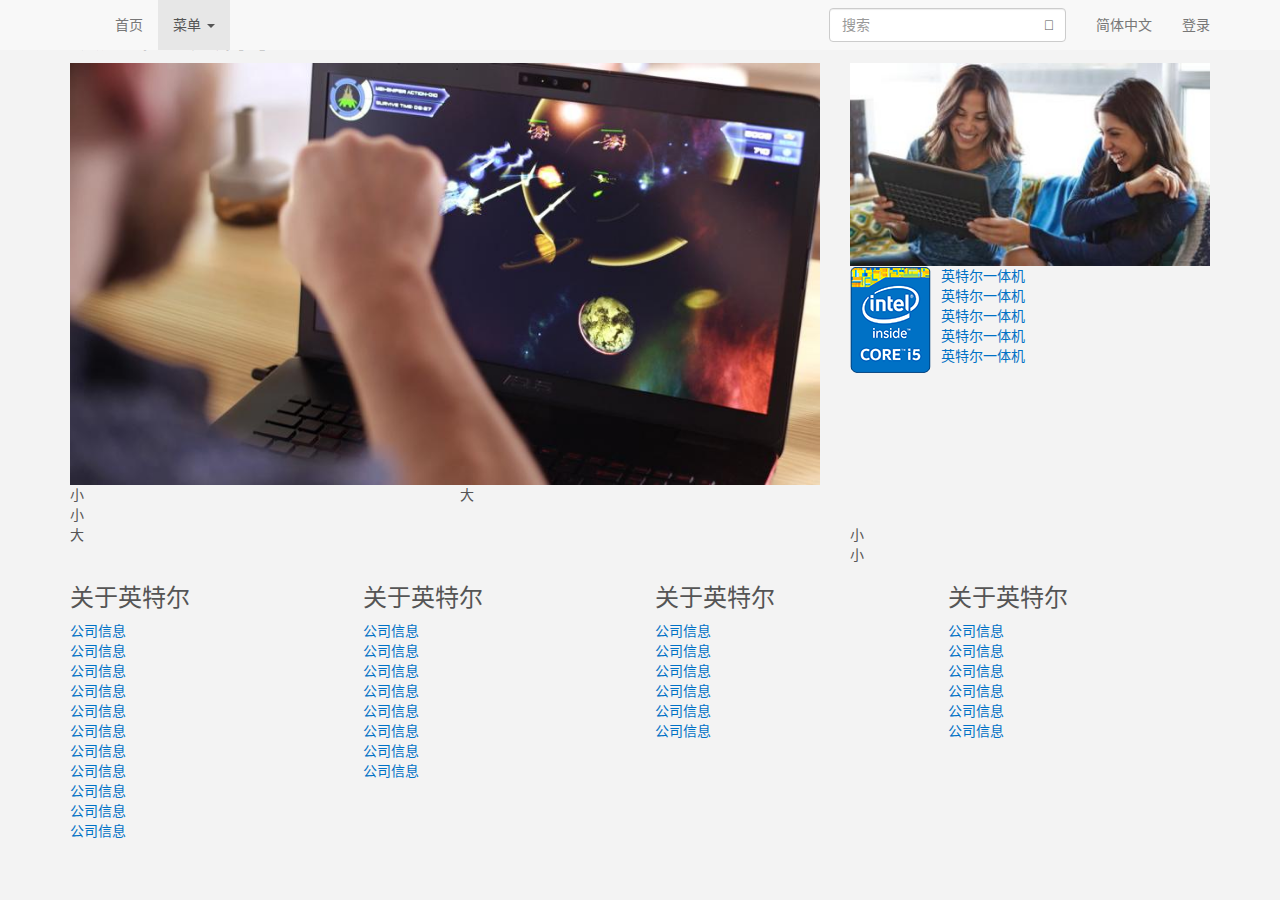
<file: guanggaogongchang/01.html>
<!DOCTYPE html>
<html lang="zh-cn">
<head>
    <meta charset="utf-8">
    <!-- 让 Bootstrap 兼容 IE 兼容模型 -->
    <meta http-equiv="X-UA-Compatible" content="IE=edge">
    <!-- 让 Bootstrap 兼容 国产浏览器的高速模型 -->
    <meta name="renderer" content="webkit">
    <!-- 实现响应式的设置 -->
    <meta name="viewport" content="width=device-width, initial-scale=1">
    <title>Bootstrap 101 Template</title>
    <!-- 引入 Bootstrap 的 CSS 文件 -->
    <link href="css/bootstrap.css" rel="stylesheet">
    <link href="css/intel.css" rel="stylesheet">

    <!-- 
    IE 9版本之前的 IE 浏览器并不支持 HTML 5 提供的新标签
    通过 html5shiv.js 文件实现兼容
-->
    <!-- 
    IE 9版本之前的 IE 浏览器并不支持 CSS 3 提供的媒体查询
    通过 respond.js 文件实现兼容
-->
    <!--[if lt IE 9]>
<script src="js/html5shiv.min.js"></script>
<script src="js/respond.min.js"></script>
<![endif]-->
</head>
<body>
<!--导航条-->
<div class="nav navbar-default navbar-fixed-top">
    <div class="container">
        <div class="navbar-header">
            <a class="navbar-brand logo" href="#"></a>
            <a class="navbar-toggle" data-toggle="collapse" href="#menu">
                <span class="icon-bar"></span>
                <span class="icon-bar"></span>
                <span class="icon-bar"></span>
            </a>
        </div>
        <div id="menu" class="navbar-collapse collapse">
            <ul class="nav navbar-nav">
                <li>
                    <a href="#">首页</a>
                </li>
                <li class="active ">
                    <a href="#" data-toggle="dropdown">菜单 <span class="caret"></span></a>
                    <ul class="dropdown-menu">
                        <li><a href="#">英特尔产品</a></li>
                        <li class="divider"></li>
                        <li><a href="#">英特尔产品</a></li>
                        <li class="divider"></li>
                        <li><a href="#">英特尔产品</a></li>
                        <li class="divider"></li>
                        <li><a href="#">英特尔产品</a></li>
                    </ul>
                </li>
            </ul>

            <ul class="nav navbar-nav navbar-right">
                <li><a href="#">简体中文</a></li>
                <li class="dropdown" >
                    <a href="#" data-toggle="dropdown">登录</a>
                    <div class="dropdown-menu logo-menu">
                        <div class="login-menu">
                        <h3>登录</h3>
                            <form action="">
                            <div class="form-group">
                                <label for="uname">用户名：</label>
                                <input class="form-control" id="uname" type="text">
                            </div>

                            <div class="form-group">
                                <label for="upwd">密码：</label>
                                <input class="form-control" id="upwd" type="text">
                            </div>

                             <div class="form-group">
                                 您登录表明您同意我们的使用条款。
                             </div>

                            <div class="form-group">
                                <input type="button" value="登陆" class="btn btn-info btn-xs">
                            </div>
                        </form>
                        </div>
                    </div>
                </li>
            </ul>

            <form action="" class="navbar-form navbar-right">
                <div class="form-group has-feedback">
                    <label for="search" class="sr-only">搜索</label>
                    <input type="text" class="form-control" id="search" placeholder="搜索">
                    <span class="glyhicon glyphicon-search form-control-feedback"></span>
                </div>
            </form>
        </div>
    </div>
</div>
<!--导航条结束-->

<!--主体部分-->
<div class="main">
    <div class="container">
        <h2>欢迎来到英特尔&copy;</h2>
        <div class="row">
            <div class="col-md-8  col-xs-12">
                <div>
                    <img class="img-responsive" src="imag/intel.web.864.486.1.jpg" alt="">
                </div>
            </div>
            <div class="col-md-4  col-xs-12">
                <div class="row">
                    <div class="col-md-12 col-sm-6 col-xs-12">
                        <div>
                            <img class="img-responsive" src="imag/intel.web.368.207.1.jpg" alt="">
                        </div>
                    </div>
                    <div class="col-md-12 col-sm-6 col-xs-12">
                        <div>
                            <div class="media">
                                <div class="media-left">
                                    <img src="imag/intel.web.81.108.png" alt="">
                                </div>
                                <div class="media-body">
                                    <ul class="list-unstyled">
                                        <li><a href="#">英特尔一体机</a></li>
                                        <li><a href="#">英特尔一体机</a></li>
                                        <li><a href="#">英特尔一体机</a></li>
                                        <li><a href="#">英特尔一体机</a></li>
                                        <li><a href="#">英特尔一体机</a></li>
                                    </ul>
                                </div>
                            </div>
                        </div>
                    </div>
                </div>
            </div>
        </div>

        <div class="row">
            <div class="col-md-8 col-md-push-4 col-xs-12">大</div>
            <div class="col-md-4 col-md-pull-8 col-xs-12">
                <div class="row">
                    <div class="col-md-12 col-sm-6 col-xs-12">小</div>
                    <div class="col-md-12 col-sm-6 col-xs-12">小</div>
                </div>
            </div>
        </div>

        <div class="row">
            <div class="col-md-8  col-xs-12">大</div>
            <div class="col-md-4  col-xs-12">
                <div class="row">
                    <div class="col-md-12 col-sm-6 col-xs-12">小</div>
                    <div class="col-md-12 col-sm-6 col-xs-12">小</div>
                </div>
            </div>
        </div>
    </div>
</div>

<!--版权声明部分-->
<div class="footer">
    <div class="container">

        <div class="row">
            <div class="col-md-6 col-sm-12">
                <div class="row">
                    <div class="col-sm-6">
                        <h3>关于英特尔</h3>
                        <ul class="list-unstyled">
                            <li><a href="#">公司信息</a></li>
                            <li><a href="#">公司信息</a></li>
                            <li><a href="#">公司信息</a></li>
                            <li><a href="#">公司信息</a></li>
                            <li><a href="#">公司信息</a></li>
                            <li><a href="#">公司信息</a></li>
                            <li><a href="#">公司信息</a></li>
                            <li><a href="#">公司信息</a></li>
                            <li><a href="#">公司信息</a></li>
                            <li><a href="#">公司信息</a></li>
                            <li><a href="#">公司信息</a></li>
                        </ul>
                    </div>
                    <div class="col-sm-6">
                        <h3>关于英特尔</h3>
                        <ul class="list-unstyled">
                            <li><a href="#">公司信息</a></li>
                            <li><a href="#">公司信息</a></li>
                            <li><a href="#">公司信息</a></li>
                            <li><a href="#">公司信息</a></li>
                            <li><a href="#">公司信息</a></li>
                            <li><a href="#">公司信息</a></li>
                            <li><a href="#">公司信息</a></li>
                            <li><a href="#">公司信息</a></li>
                        </ul>
                    </div>
                </div>
            </div>

            <div class="col-md-6 col-sm-12">
                <div class="row">
                    <div class="col-sm-6">
                        <h3>关于英特尔</h3>
                        <ul class="list-unstyled">
                            <li><a href="#">公司信息</a></li>
                            <li><a href="#">公司信息</a></li>
                            <li><a href="#">公司信息</a></li>
                            <li><a href="#">公司信息</a></li>
                            <li><a href="#">公司信息</a></li>
                            <li><a href="#">公司信息</a></li>
                        </ul>
                    </div>
                    <div class="col-sm-6">
                        <h3>关于英特尔</h3>
                        <ul class="list-unstyled">
                            <li><a href="#">公司信息</a></li>
                            <li><a href="#">公司信息</a></li>
                            <li><a href="#">公司信息</a></li>
                            <li><a href="#">公司信息</a></li>
                            <li><a href="#">公司信息</a></li>
                            <li><a href="#">公司信息</a></li>
                        </ul>
                    </div>
                </div>
            </div>
        </div>
    </div>
</div>





<!-- 引入 jQuery 文件 -->
<script src="js/jquery-1.11.3.js"></script>
<!-- 引入 Bootstrap 的 JS 文件 -->
<script src="js/bootstrap.js"></script>
<script>
    /*Bootlint工具用于对页面中的HTML标签以及Bootstrapclass的使用进行检测*/
    (function () {
        var s = document.createElement("script");
        s.onload = function () {
            bootlint.showLintReportForCurrentDocument([]);
        };
        s.src = "js/bootlint.js";
        document.body.appendChild(s)
    })();
</script>
</body>
</html>
</file>
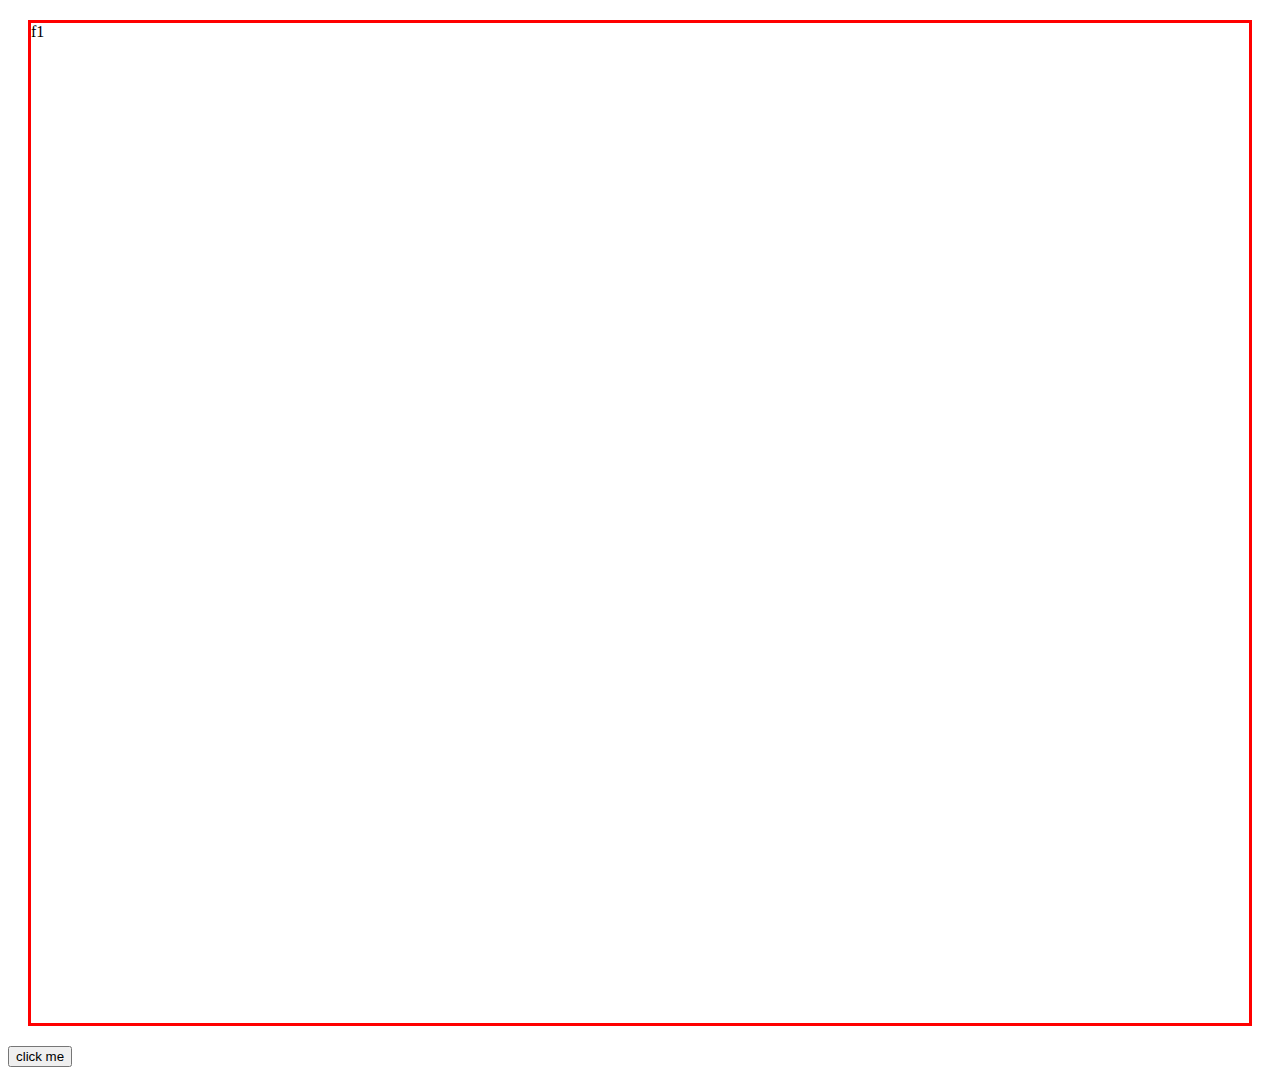
<file: guanggaogongchang/jinliqiang/suning/louti.html>
<!DOCTYPE >
<html>
 <head>
  <title> new document </title>
  <meta charset="utf-8"/>
	<script >
		

	</script>
	<style>
		div{
			height:1000px;
			border:3px solid #f00;
			margin:20px;
		}
	</style>
 </head>

 <body>
	<div id="d1">
		f1
	</div>
	<button id="b1">click me</button>
  <script>
		 window.addEventListener("scroll", function(){
				var style = getComputedStyle(d1);
				var width=parseFloat(style.width)
				width--;
				d1.style.width=width+"px";
		 });
		 b1.onclick=function(){
			var scrollTop = document.body.scrollTop;
			console.log(scrollTop);
		 }
  </script>
 </body>
</html>
</file>
<file: guanggaogongchang/css/index.css>
img{
    vertical-align:bottom;
}
body{
    margin:0;
    padding:0;
}
ul,ol,p,h1,h2,h3,h4,h5,h6,dl,dt,dd{
    margin:0;
    padding:0;
    list-style:none;
}
input{
    border:0;
}
a{
    text-decoration:none;
}
.lf{float:left;}
.rt{float:right;}
.clear{clear:both;}
/**************************************header******************/
header{
    width:100%;
    background:  #1E1E1E url(images/01.png) no-repeat;
    background-size: 100% 339px;
}
.container{
    width:1200px;
    margin: 0 auto;
}
#top{
    height:339px;
}
.nav>li{
    float:left;
    height:70px;
    line-height:70px;
}
.nav>li>a{
    padding:0 12px;
    font-size:16px;
    color:#DFE0E0;
}
#denglu{
    padding-left:20px;
    border-left:1px solid #D4D5D5;
}
a:hover{
    color:#009FE9 !important;
}
p:hover{
    color:#009FE9 !important;
    cursor:pointer;
}
#top_1{
    padding-top:15px;
    overflow: hidden;
}
a.kt{
    display:inline-block ;
    width:110px;
    height:30px;
    background: url("../img/kt.png");
}
a.rh{
    display:inline-block ;
    width:150px;
    height:30px;
    background: url("../img/rh.png");
}
.center{
    text-align: center;
}
.navigation{
    overflow: hidden;
    padding-top: 15px;
    margin: 0 auto;
}
ul.navigation>li{
    float: left;
}
ul.navigation>li>a{
    color:#fff;
}
#top_1>ul.navigation{
    width:376px;
}
#top_1>ul.navigation>li{
    margin-right:40px;
}
#top_2>ul>li{
    width:175px;
    padding: 10px 0;
    margin:0 10px;
    position:relative;
}
#top_2 img{
    width:100%;
}
#top_2>ul>li>p.tuanti{
    position:absolute;
    top:160px;
    left:5px;
}
#top_2>ul>li>p.sales{
    position:absolute;
    top:200px;
    left:5px;
}
#top_2>ul>li>p{
    color:#E5E5E5;
    font-size: 12px;
}
#top_2>ul>li>img{
    position:absolute;
    width:52px;
    top:10px;
    left:0px;
}
#top_2>ul>li>p>span{
    color:#019FE6;
}
#top_2>ul>li>p>a{
    color:#FEFEFE;
    font-size: 24px;
    font-weight: bold;
}
section{
    padding-top:20px;
    width:100%;
}
section>div>h1{
    color:#008EE5;
    display: inline-block;
    border-bottom: 1px solid #009EE8;
    padding-bottom: 4px;
    float:left;
}
section>div>h1>span{
   display: inline-block;
    width:30px;
    height:35px;
    background: url("images/00.png") no-repeat 0px -250px;
}
section>div>a{
    display: block;
    height:35px;
    font-size: 12px;
    line-height: 35px;
    padding:9px 0 0px 170px;
    color:#008EE5;
    border-bottom: 1px solid #EBEBEB;
}
div.fuwu{
    width:90%;
    margin: 0 auto;
    overflow: hidden;
}
div.fuwu img{
    width:100%;
}
div.fuwu>div{
    margin-top:3%;
    width:18%;
    position:relative;
}
div.fuwu>div>div{
    position:absolute;
    top:87%;
    left:0px;
    width:100%;
    height:13%;
    background: #1B1311;
    opacity: 0.8;
    border-bottom-left-radius: 5px;
    border-bottom-right-radius: 5px;
}
div.fuwu>div>div p{
    color:#D7D7D7;
    padding:10px 0 5px 6px;
    margin: 0 auto;
    width:97%;
}
div.fuwu>div>p{
    width:42%;
    height:3%;
    background:  #1B1311;
    opacity: 0.8;
    position: absolute;
    top:78%;
    right:3%;
    color:#D5D1CE;
    padding:2%
}
div.fuwu>ul{
    width:82%;
}
div.fuwu>ul>li{
    width:22%;
    padding-bottom: 2%;
    margin-left:2%;
    position: relative;
}
section>div.fuwu>ul.navigation{
    padding-top:3%;
}
section>div.fuwu>ul.navigation>li>div{
    position:absolute;
    top:68%;
    left:0px;
    width:100%;
    height:25%;
    background: #1B1311;
    opacity: 0.8;
    border-bottom-left-radius: 5px;
    border-bottom-right-radius: 5px;
}
section>div.fuwu>ul.navigation>li>div p{
    color:#D7D7D7;
    padding:10px 0 5px 6px;
    margin: 0 auto;
    width:97%;

}
section>div.fuwu>ul.navigation>li>div p.tuanti{
    border-bottom: 2px solid #54504F;
}
section>div.fuwu>ul.navigation>li>p{
    width:41%;
    height:6%;
    background:  #1B1311;
    opacity: 0.8;
    position: absolute;
    top:57%;
    right:3%;
    color:#D5D1CE;
    padding:2%
}
footer{
    padding: 25px;
    width:96%;
    background: #373737;
    font-size: 14px;
}
footer a{
    color:#FEFEFE;
}
footer>ul{
    width:90%;
}
footer>ul>li{
    width:16%;
}
footer>ul>li>ul>li{
    text-align: left;
    padding-left: 55px;
    padding-bottom: 15px;
}
li.one{
    padding-bottom: 20px;
}
li.one>a{
    color:#02A0E7;
    font-size:20px;
}
div.guanggao{
    width:100%;
    background: #303030;
    margin-bottom: 20px;
}
div.guanggao>div{
    width:90%;
    margin:0 auto;
}
</file>
<file: guanggaogongchang/jinliqiang/suning/css/suning.css>
/*通用*/
*{ box-sizing:border-box;}
body {
	font: 14px "microsoft yahei", Arial, Helvetica, sans-serif;
	color:#666;
    margin:0px;
    padding:0px;
}
ul,li,p,h1,h2,h3,h4,h5,h6,dl,dt,dd,a {
    margin:0px;
    padding:0px;
    border:none;
    list-style:none;
	text-decoration:none;
}
a:hover{
	color:#e4393c ;
	text-decoration:underline;
}
input{border:none;}
.lf   {float:left;}
.rt  {float:right;}
.clear  {clear:both;}

/*整体布局*/
#top>div,#nav,#top_main,#article,#footer ,#floor{
    width:1211px;
    margin:0px auto;
}

#top {
    width:100%;
    height:35px;
    background:#F5F5F5;
    line-height:35px;
    border-bottom:1px solid #eee;
}
.se{text-decoration:underline;color:#ffaa00;}
/*页面顶部   top*/
#top p a{
	color:#858585;
	margin-right:10px;
	padding-right:15px;
	background:url(imag/head_001.jpg) no-repeat right center;
}
#top ul li{
	float:left;
	position: relative;
}
#top ul li ul{
	position: absolute;
	top:35px;
	left:0px;
	background-color: #fff;
	border:1px solid #DDDDDD;
	border-top:none ;
	display:none;
	z-index: 10;
}
#top ul li a{
	color:#858585;
	padding:0 10px;
	display:inline-block;
	border:1px solid transparent;
}
#top ul li a b{
	display:inline-block;
	width:10px;
	height:6px;
	margin-left:5px;
	margin-bottom:2px;
	background:url(imag/head_001.jpg) no-repeat right center;
}
#top ul li a s{
	display:inline-block;
	width:16px;
	height:16px;
	background:url(imag/head_003.jpg) no-repeat right center;
}
#top ul li a.shop{
	background:url(imag/head_002.jpg) no-repeat left center;
	padding-left:20px;
}
#top ul li a.app{
	background:url(imag/head_004.jpg) no-repeat left center;
	padding-left:20px;
}
#top ul li a:hover b,#top ul li a b.hover{
	background:url(imag/iconlist_1.png) no-repeat -26px -324px;
}
#top ul li span{
	margin-right:10px ;
	cursor:pointer ;
}
#top ul.rt>li>a:hover{
	color: #f00;
}
#top ul li:hover{
	color: #f00;
}
/******************搜索框**************************************************************/
#top_main{
	overflow:hidden;
}
#top_main #logo{
	float:left;
}
#top_main #search{
	float:left;
	margin:30px 23px 5px 32px;
}
#top_main #search #txt{
	width:500px;
	height:41px;
	padding-left:25px;
	background:url(imag/head_con_003.jpg) no-repeat left center;
	border:2px solid #FFAA00;
	outline:none;
	line-height:40px;
	border-right:none;
	font-size:18px;
}
#top_main #search #txt_btn{
	width:75px;
	height:41px;
	font-size:16px;
	color:#000;
	background:#FFAA00;
	margin-left:-3px;
}
#top_main #search #txt_btn:hover{
	background:#FF8800;
	outline:none;
}
#top_main #search #recommend{
	overflow:hidden;	
}
#top_main #search #recommend li{
	float:left;
	font-size:12px;
	margin-right:15px;
	margin-top:5px;
}
#top_main #search #recommend li a{
	color:#AFAFAF;
}
#top_main .index-head-active{
	float:right;
	margin-top:10px;
}
/*********主导航*****************************************/
#nav #nav_box{
	overflow:hidden;
}
#nav #nav_box p{
	background:#FFC001;
	height:35px;
	width:190px;
	line-height:35px;
	font-size:16px;
	text-align:center;
	float:left;
}
#nav #nav_box #nav_header{
	float:left;
}
#nav #nav_box #nav_header li{
	float:left;
	margin-left:30px;
	height:35px;
	line-height:35px;
}
#nav #nav_box #nav_header li a{
	font-size:16px;
	color:#363636;
}
#nav_adv{
	background:#2280FE;
	width:100%;
	border-top:2px solid #000;
	height:452px;
}
#nav_adv #nav_box_box{
	width:1211px;
	margin:0 auto;
	height:452px;
}
#nav_adv #nav_list{
	border:1px solid #F0F0F0;
	float:left;
	border-top:none;
	height:450px;
	background:#000;
	position: relative;
}
#nav_adv #nav_list>li{
	width:188px;
	height:35px;
	padding-left:5px;
	line-height:35px;
	text-align:left;
}
#nav_adv #nav_list>li:hover{
	background:#fff;
}
#nav_adv #nav_list>li:hover a{
	color:#000000 ;
}
#nav_adv #nav_list>li a{
	color:#fff;
	font-weight:600;
}
.num1{
	width:600px;
	height: 450px;
	background-color:#fff;
	z-index:3;
	position:absolute;
	top:0px;
	left:188px;
	padding:10px 20px;
	display: none;
}
.num1>div{
	width:600px;
	overflow: hidden;
}
.num1>div span{
	float:left;
	width:70px;
}
.num1>div ul{
	float:left;
	border-bottom: 1px solid #eee;
	margin-left:20px;
	width:445px;
}
.num1>div ul li{
	float:left;
	margin:0 10px;
	text-align: center;
	height:28px;
}
#nav_adv #nav_list .num1>div ul li a{
	color:#666;
	text-decoration: none;
	font-size:12px;
}
#nav_adv #nav_list .num1>div ul li a:hover{
	color:#FFC001;
}






#adv{
	overflow: hidden;
	position:relative;
	height:450px;
	width:750px;
	float:left;
}
#adv #adv_box{
	height:450px;
	width:10000px;
}
#adv #adv_box li{
	float:left;
}

#indexs li:hover{
	background-color:red;
}
#news{
	border:1px solid #ddd;
	background:#FFFBFA;
	float:left;
	margin-top:10px;
	width:218px;
	height:431px;
	color: #333333;
}
.bottom{
	border-bottom:2px solid #FF6000;
	text-decoration:none;
}
#news .header a{
	display:inline-block;
	width:105px;
	text-align:center;
	font-size:16px;
}
#news ul.news_content li{
	height:30px;
	margin-left:5px;
	font-size:12px;
	line-height:30px;
}
#news ul.news_content li a{
	color:#333333;
}
#news ul.help{
	width:216px;
}
#news ul.help:after{
	content: "";
	display:block;
	clear: both;
}
#news ul.help li{
	float:left;
	width:72px;
	height:61px;
	border:1px solid #F2F2F2;
	text-align:center;
}
#news ul.help li a{
	display:inline-block;
	padding-top:40px;
	height:61px;
	width:72px;
	font-size:12px;
	color:#333333;
	background:url(imag/230305_03.png) no-repeat center 10px;
}
#app p{
	margin: 15px 5px;
}
#app img{
	margin:0 7px;
}

/*****************************主体内容************************************************/
#main{
	margin:15px auto;
	width:1190px;
	
}
#main #main_header{

}
#main #main_header div.imgbox{
	background:#FFA137;
	padding:10px 0;
	overflow:hidden;
}
#main #main_header div.imgbox a{
	float:left;
	transition:all 500ms ease;
}
#main #main_header div.imgbox a:nth-child(even){
	margin-left:10px;
	margin-right:10px;
}
#main #main_header div.imgbox a:hover{
	transform:scale(1.1);
}



/*******************************************3D旋转*********************************************/
/*
#main #main_header div.imgbox2{
	margin-top:15px;
	overflow:hidden;
	perspective: 4000px;
}
#main #main_header div.imgbox2 a{
	display:inline-block;
	width:290px;
	height:184px;
	transition: transform 0.6s ease 0s;
	position: relative;
    transform-style: preserve-3d;
	transform:rotatex(0deg);
	border:1px solid red;
}
#main #main_header div.imgbox2 a:hover{
	transform:rotatex(90deg);
}
#main #main_header div.imgbox2 a:hover img{
	transform: rotateX(0deg) translateZ(91px);
}
#main #main_header div.imgbox2 a:nth-child(2){
	margin-left:7px;
	margin-right:7px;
}
#main #main_header div.imgbox2 a:nth-child(3){
	margin-left:7px;
	margin-right:9px;
}
#main #main_header div.imgbox2 a img{
    position: absolute;
	top: 0;
	left: 0;
    border-radius: 3px;
	transform: rotateX(0deg) translateZ(91px);
	border: 1px solid red;
}
#main #main_header div.imgbox2 a span{
	position: absolute;
	left: 0;
	top: 0;
	transform: rotateX(-93deg) translateZ(91px);
	background: -webkit-gradient(linear, left top, left bottom, color-stop(0%, rgba(236, 241, 244, 1)), color-stop(100%, rgba(190, 202, 217, 1)));
	width:290px;
	height:184px;
    text-shadow: 1px 1px 1px rgba(255, 255, 255, 0.5);
}*/


/******************************放心去喜欢*********************************************/
#main_2>div{
	overflow:hidden;
	clear:both
}
#main_2 ul.rt{
	width:800px;
	border-top:1px solid #aaa;
	border-left:1px solid #aaa;
}
#main_2 p{
	padding-top:15px;
	padding-bottom:8px;
	font-size:20px;
	font-weight:bold;
	color:#000;
}
#main_2 ul.rt li{
	float:left;
	border-bottom:1px solid #aaa;
	border-right:1px solid #aaa;
}
#main_2 #main_box1 ul.rt li img{
	transition:all 0.6s ease;
}
#main_2 #main_box1 ul.rt li img:hover{
	transform:scale(0.8);
}
#main_2 #main_box2 ul.rt a{
	width:132px;
	height:92px;
}

/************************************旋转********************/
#main_2 a{
	display:block;
	position: relative;
	overflow: hidden;
	perspective:300px;
}
#main_2 a .front{	
	transform: rotateY(0deg);
	position: absolute;
    top: 0;
    left: 0;
    backface-visibility: hidden;
    transition: all 0.6s ease 0s;
    z-index: 2;
}
#main_2 a:hover .front{
	transform: rotateY(180deg);
}
#main_2 .back {
    transform: rotateY(-180deg);
	position: absolute;
    top: 0;
    left: 0;
    backface-visibility: hidden;
    transition: all 0.6s ease 0s;
	width: 100%;
    z-index: 1;
    height: 100%;
    background: #f6f6f6;
}
#main_2 a:hover .back {
    transform: rotateY(0deg);
}
#main_2 span{
	display:block;
	width:132px;
	height:92px;
	background:#FFC001;
	color:#fff;
	text-align:center;
	padding-top:40px;
	font-size:20px;
	font-weight:bold;
}

/*****************登录窗口*********************************************************************/
#register_window{
	display:none;
	width:200px;
	height:200px;
	background:#aaa;
	position:fixed;
	top:40%;
	left:40%;
	text-align:right;
	color:#000;
	padding:10px;
}
#register_window input{
	width:100%;
	height:35px;
	margin-top:10px;
	border:1px solid #FFC001;
}
/******************注册窗口*********************************/
#zhuce{
	width:750px;
	height:350px;
	background:rgb(180,180,180);
	padding:15px;
	position:fixed;
	top:50%;
	left:50%;
	font-size:16px;
	display:none;
	transform: translate(-50%,-50%);
}
#zhuce div{
	font-size:16px;
	color:#FFC001;
	margin-bottom:10px;
}
#zhuce p{
	overflow:hidden;
}
#zhuce span{
	float:left;
	width:95px;
}
#zhuce input{
	width:55%;
	height:35px;
	margin-bottom:10px;
	padding-left:5px;
	border:1px solid #FFC001;
	float:left;
}
#zhuce button{
	font-size:18px;
	color:#FFC001;
	width:300px;
	margin:20px auto;
	display:block;
	border:2px solid #FFC001;
	height:35px;
}
#zhuce a{
	float:right;
	font-size:18px;
}
#zhuce b{
	font-size:16px;
	display:inline-block;
	height:35px;
	line-height:35px;
}

/*********************************侧边栏************************************/
#d1{
	position:fixed;
	top:50%;
	left:10px;
	display: none;
}
#d1 ul li{
	margin-bottom: 6px;
}
#d1 ul li a{
	color: #000;
	funt-size:13px;
	border-bottom: 2px solid #DDDDDD;
	text-decoration: none;
	display: inline;
	width:55px;
	height:16px;
}
#d1 ul li a:hover{
	color:#fff;
	background:red;
}
/**************************************************/
#clickme{
	width:100px;
	height:65px;
	background:#68E868;
	cursor: pointer;
	font-weight: bold;
	font-size: 16px;
}
#clickme:hover{
	color: red;
}
</file>
<file: guanggaogongchang/jinliqiang/suning/css/louceng.css>
#floor .floor{
    margin-bottom:15px;
    height:483px;
}
#floor .floor .floors{
    width:1211px;
    height:35px;
}
#floor .floor .floors p{
    float: left;
    font-size: 18px;
    font-weight: bold;
    font-family: "微软雅黑";
}
#floor .floor .floors p.hot_active,#floor .floor .floors p.cai{
    font-size: 14px;
    font-weight: normal;
    font-family: "微软雅黑";
    margin-left: 95px;
    padding: 5px 0px;
}
#floor .floor .floors ul li{
    float: left;
    margin-left: 15px;
}
#floor .floor .floors ul li a{
    font-size: 14px;
    font-family: "微软雅黑";
    color: #000;
}
#floor .floor .floors ul li a:hover{
    color: #ffaa00;
}
#floor .floor .image{
    width: 100%;
    height: 448px;
    border-top: 1px solid pink;
    border-bottom: 1px solid #ddd;
}
#floor .floor .image .d1{
    background:#ff9097;
    height:100%;
    margin-right: 10px;
}
#floor .floor .image div:nth-child(1) a{
    position: relative;
    display: inline-block;
    width:190px;
    height:270px;
}
#floor .floor .image div:nth-child(1) a img{
    position: relative;
    top:0px;
}
#floor .floor .image .two{
    padding-top:15px;
    background-color: #fff;
}
#floor .floor .image ul.tu1{
    width:405px;
    border-left:1px solid #ddd;
    height:446px;
    overflow: hidden;
}
#floor .floor .image ul.tu1 li {
    float: left;
    border-right: 1px solid #ddd;
    border-bottom: 1px solid #ddd;
}
#floor .floor .image ul.tu2{
    padding-left: 12px;
}
@keyframes change {
    0% {
        top: 0px;
    }
    50% {
       top:176px;
    }
    100%{
        top:0px;
    }
}
#floor .floor .image div:nth-child(1):hover img{
    -webkit-animation:change 2s linear infinite alternate;
}

.hov{
	background:red;
}
</file>
